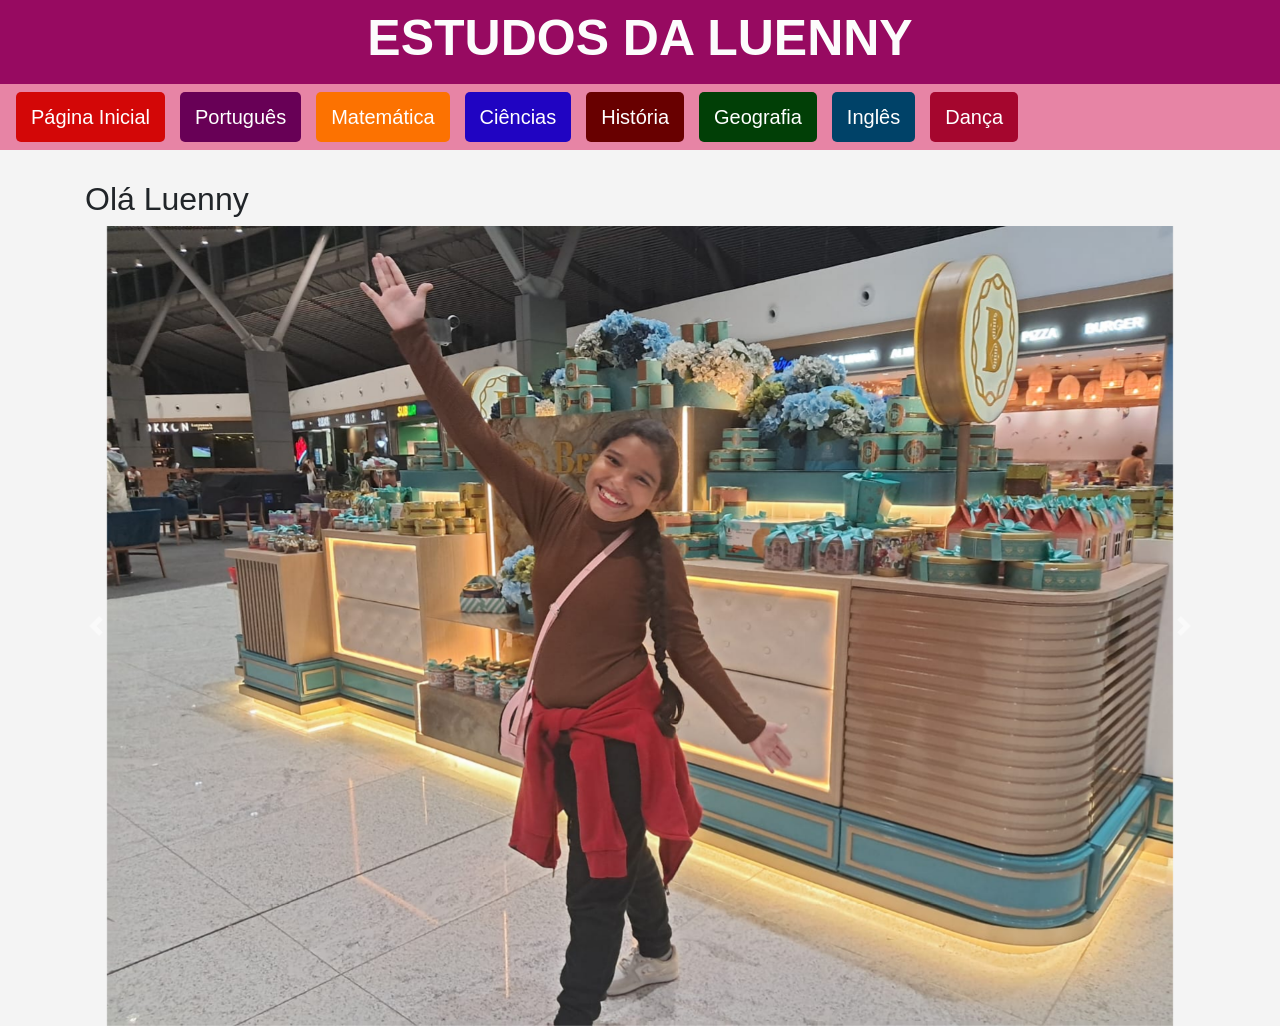
<file: index.html>
<!DOCTYPE html>
<html lang="en">
<head>
    <meta charset="UTF-8">
    <meta name="viewport" content="width=device-width, initial-scale=1.0">
    <link rel="shortcut icon" href="icone/icone1.png" type="image/x-icon">
    <title>Estudos</title>
    <link href="https://stackpath.bootstrapcdn.com/bootstrap/4.5.2/css/bootstrap.min.css" rel="stylesheet">

    <!-- Bootstrap Icons -->
    <link rel="stylesheet" href="https://cdn.jsdelivr.net/npm/bootstrap-icons@1.11.3/font/bootstrap-icons.css">

    <link rel="stylesheet" href="styles.css">
</head>
<body>
    <!-- Cabeçalho -->
    <header class="py-2 header-custom">
        <div class="header-container d-flex align-items-center justify-content-between w-100">
          
          <!-- Título -->
          <h1 class="mx-3 text-center w-100">ESTUDOS DA LUENNY</h1>
      
        </div>
    </header>

    <!-- Barra de navegação -->
    <!-- Barra de navegação -->
    <nav class="navbar navbar-expand-lg navbar-light">
        <a class="navbar-brand menu-item menu-home" href="./index.html">Página Inicial</a>
        <a class="navbar-brand menu-item menu-portugues" href="./portugues.html">Português</a>
        <a class="navbar-brand menu-item menu-matematica" href="./matematica.html">Matemática</a>
        <a class="navbar-brand menu-item menu-ciencias" href="./ciencias.html">Ciências</a>
        <a class="navbar-brand menu-item menu-historia" href="./historia.html">História</a>
        <a class="navbar-brand menu-item menu-geografia" href="./geografia.html">Geografia</a>
        <a class="navbar-brand menu-item menu-ingles" href="./ingles.html">Inglês</a>
        <a class="navbar-brand menu-item menu-danca" href="./danca.html">Dança</a>
    </nav>

    <!-- Conteúdo Dinâmico -->
    <div id="conteudo-principal" class="container">
        <h2>Olá Luenny</h2>
    </div>

    <!-- Carrossel (Slide) - Aparece apenas na página inicial -->
    <div id="carouselExampleControls" class="carousel slide" data-ride="carousel">
        <div class="carousel-inner">
            <div class="carousel-item active">
                <img class="d-block w-100" src="img/imagemL3.jpg" alt="Primeiro Slide">
            </div>
            
        </div>
        <a class="carousel-control-prev" href="#carouselExampleControls" role="button" data-slide="prev">
            <span class="carousel-control-prev-icon" aria-hidden="true"></span>
            <span class="sr-only">Anterior</span>
        </a>
        <a class="carousel-control-next" href="#carouselExampleControls" role="button" data-slide="next">
            <span class="carousel-control-next-icon" aria-hidden="true"></span>
            <span class="sr-only">Próximo</span>
        </a>
    </div>


  
    <!-- Scripts do Bootstrap e JavaScript -->
    <script src="https://code.jquery.com/jquery-3.5.1.min.js"></script>
    <script src="https://cdn.jsdelivr.net/npm/@popperjs/core@2.5.3/dist/umd/popper.min.js"></script>
    <script src="https://stackpath.bootstrapcdn.com/bootstrap/4.5.2/js/bootstrap.min.js"></script>
</body>
</html>
</file>
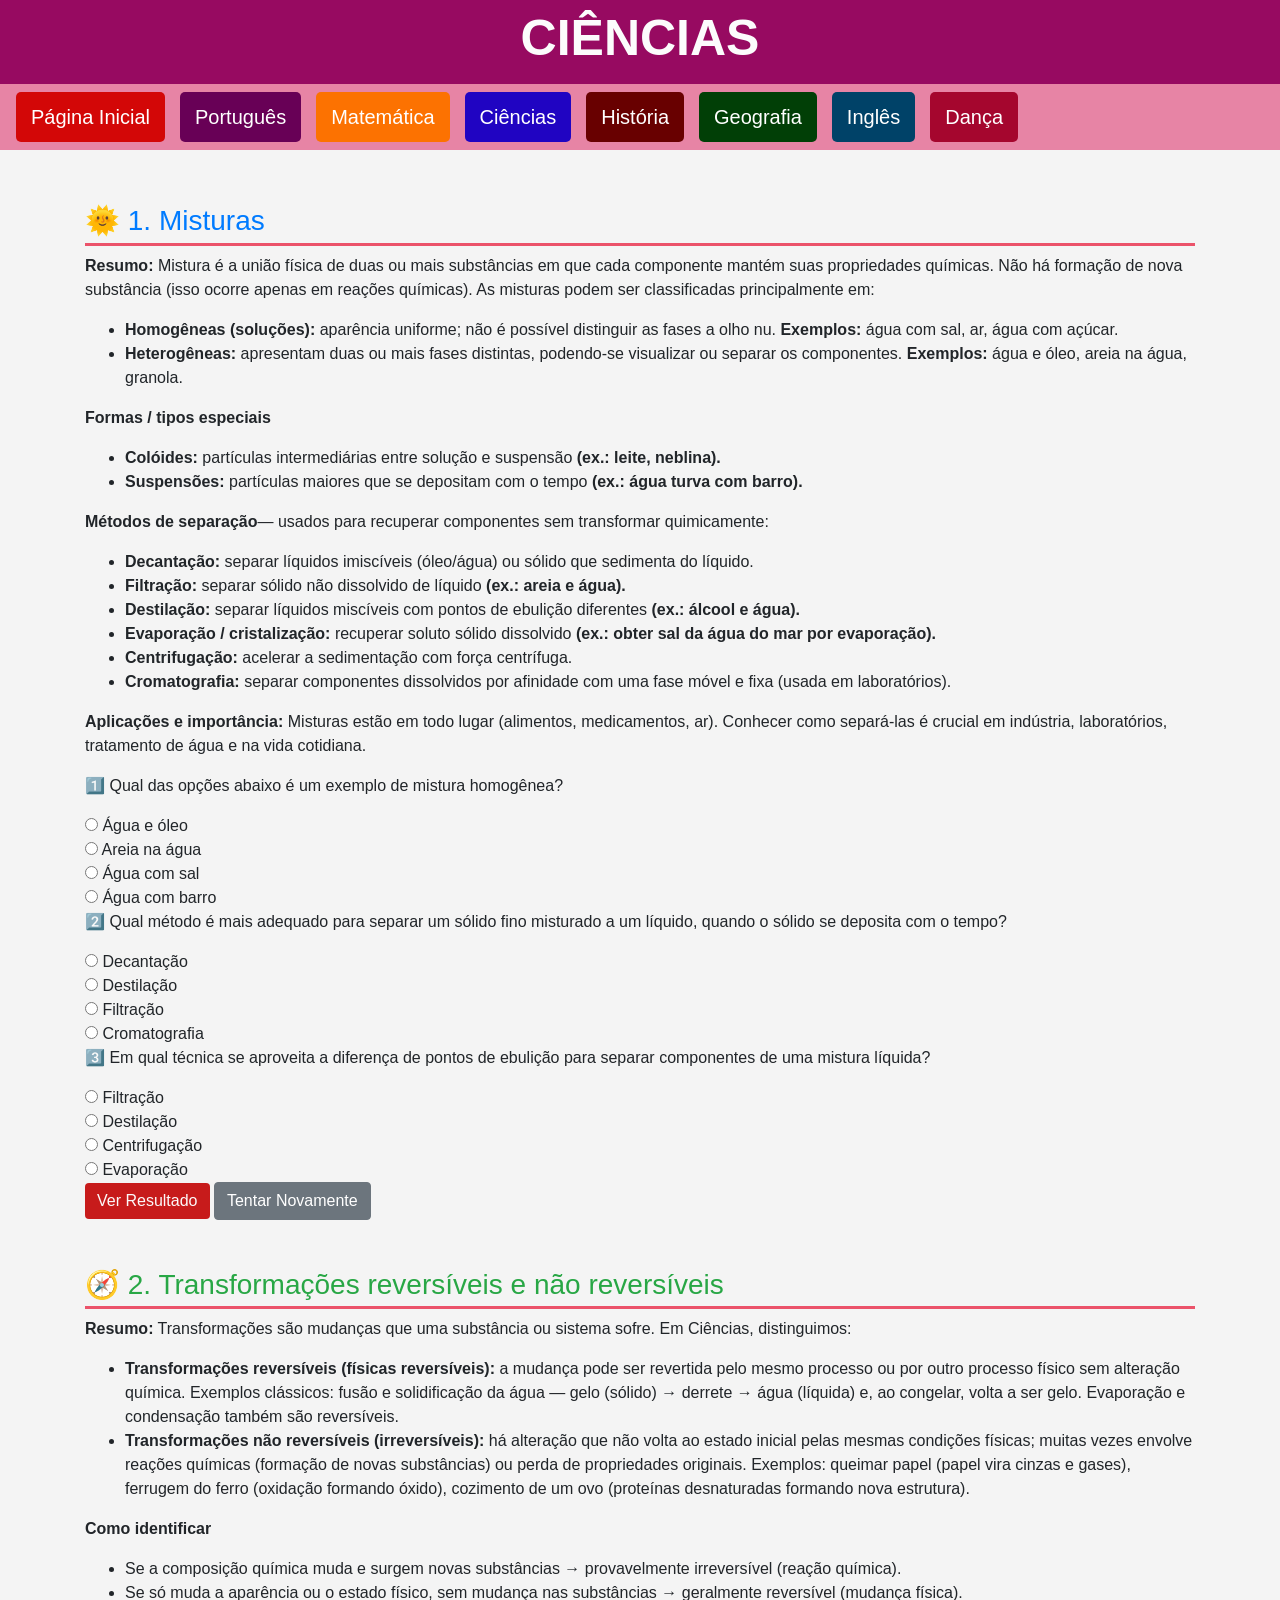
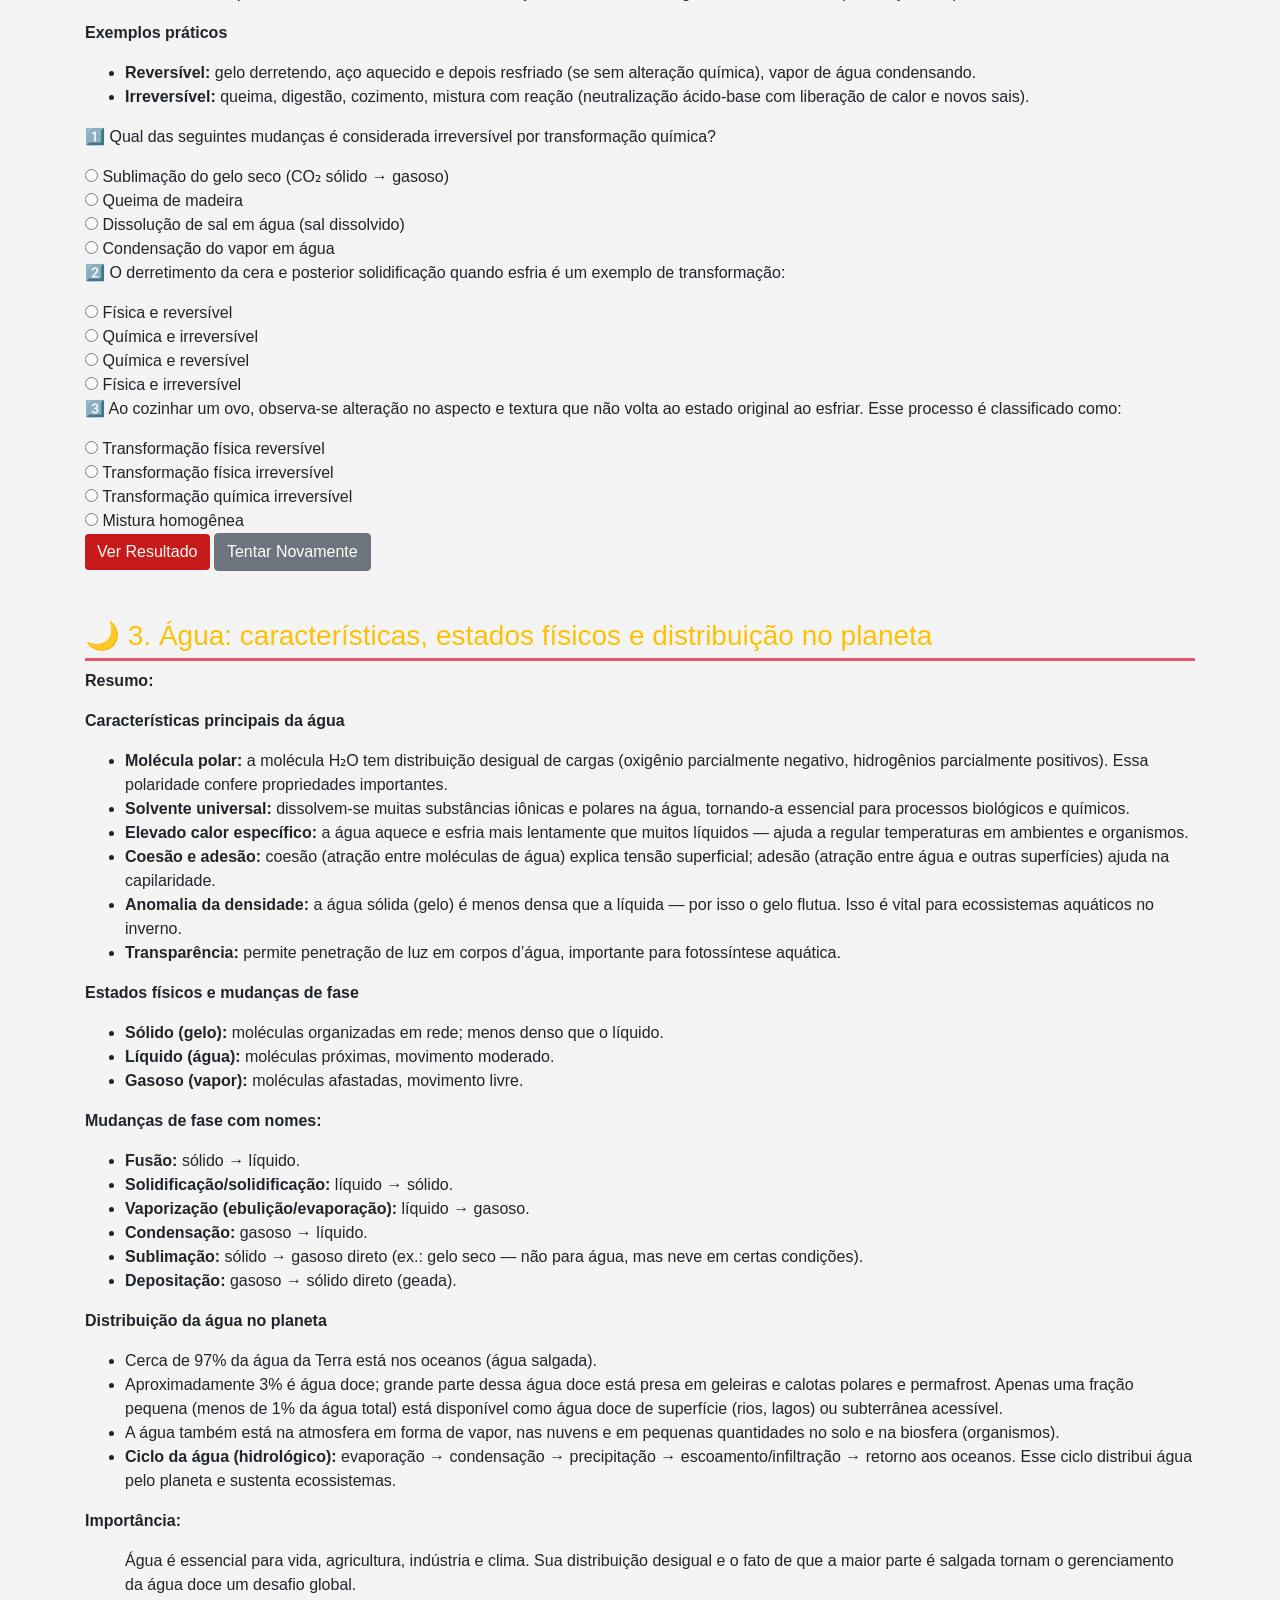
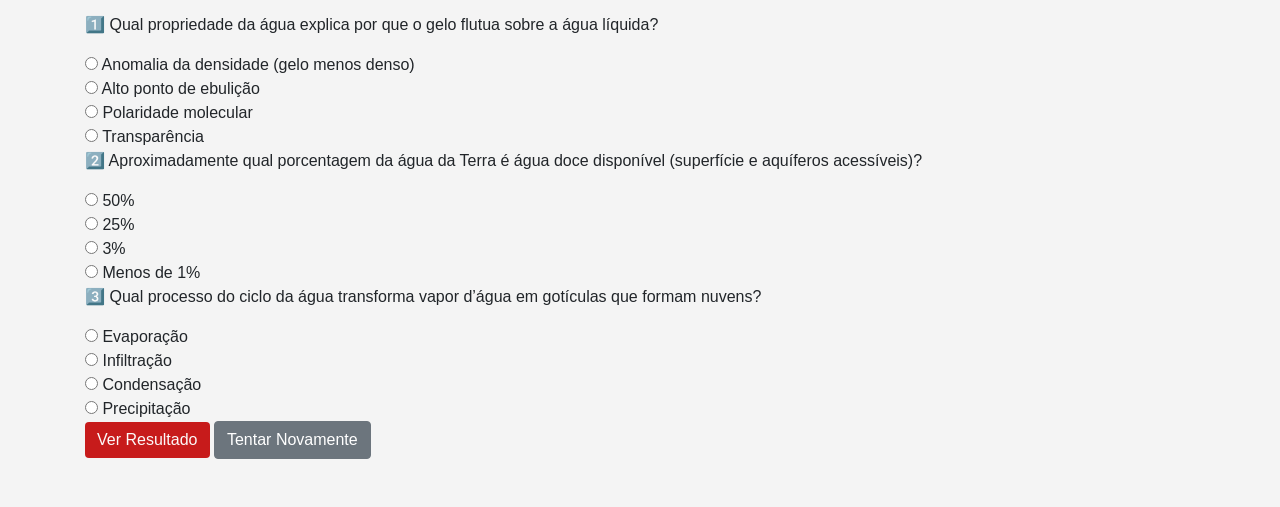
<file: ciencias.html>
<!DOCTYPE html>
<html lang="pt-br">
<head>
  <meta charset="UTF-8">
  <meta name="viewport" content="width=device-width, initial-scale=1.0">
  <link rel="shortcut icon" href="icone/icone1.png" type="image/x-icon">
  <title>Ciências</title>
  <link href="https://stackpath.bootstrapcdn.com/bootstrap/4.5.2/css/bootstrap.min.css" rel="stylesheet">
  <link rel="stylesheet" href="https://cdn.jsdelivr.net/npm/bootstrap-icons@1.11.3/font/bootstrap-icons.css">
  <link rel="stylesheet" href="styles.css">
</head>
<body>
  <!-- Cabeçalho -->
  <header class="py-2 header-custom">
    <div class="header-container d-flex align-items-center justify-content-between w-100">
      
      <h1 class="mx-3 text-center w-100">CIÊNCIAS</h1>
    </div>
  </header>

  <!-- Menu -->
  <nav class="navbar navbar-expand-lg navbar-light">
    <a class="navbar-brand menu-item menu-home" href="./index.html">Página Inicial</a>
    <a class="navbar-brand menu-item menu-portugues" href="./portugues.html">Português</a>
    <a class="navbar-brand menu-item menu-matematica" href="./matematica.html">Matemática</a>
    <a class="navbar-brand menu-item menu-ciencias" href="./ciencias.html">Ciências</a>
    <a class="navbar-brand menu-item menu-historia" href="./historia.html">História</a>
    <a class="navbar-brand menu-item menu-geografia" href="./geografia.html">Geografia</a>
    <a class="navbar-brand menu-item menu-ingles" href="./ingles.html">Inglês</a>
    <a class="navbar-brand menu-item menu-danca" href="./danca.html">Dança</a>
  </nav>

  <div class="container my-4">

    <!-- 1. Misturas -->
    <div id="misturas" class="subject mb-5">
      <h3 class="text-primary">🌞 1. Misturas </h3>
      <p><strong>Resumo:</strong> Mistura é a união física de duas ou mais substâncias em que cada componente mantém suas propriedades químicas. Não há formação de nova substância (isso ocorre apenas em reações químicas). As misturas podem ser classificadas principalmente em:</p>
      <p>
        <ul>
          <li><strong>Homogêneas (soluções):</strong> aparência uniforme; não é possível distinguir as fases a olho nu. <strong>Exemplos:</strong> água com sal, ar, água com açúcar.</li>
          <li><strong>Heterogêneas:</strong> apresentam duas ou mais fases distintas, podendo-se visualizar ou separar os componentes. <strong>Exemplos:</strong> água e óleo, areia na água, granola.</li>
        </ul>
      </p>
      <p>
        <strong>Formas / tipos especiais</strong>
        <ul>
          <li><strong>Colóides:</strong> partículas intermediárias entre solução e suspensão <strong>(ex.: leite, neblina).</strong></li>
          <li><strong>Suspensões:</strong> partículas maiores que se depositam com o tempo <strong>(ex.: água turva com barro).</strong></li>
        </ul>
      </p>
      <p>
        <strong>Métodos de separação</strong>— usados para recuperar componentes sem transformar quimicamente:
        <ul>
          <li><strong>Decantação:</strong> separar líquidos imiscíveis (óleo/água) ou sólido que sedimenta do líquido.</li>
          <li><strong>Filtração:</strong> separar sólido não dissolvido de líquido <strong>(ex.: areia e água).</strong></li>
          <li><strong>Destilação:</strong> separar líquidos miscíveis com pontos de ebulição diferentes <strong>(ex.: álcool e água).</strong></li>
          <li><strong>Evaporação / cristalização:</strong> recuperar soluto sólido dissolvido <strong>(ex.: obter sal da água do mar por evaporação).</strong></li>
          <li><strong>Centrifugação:</strong> acelerar a sedimentação com força centrífuga.</li>
          <li><strong>Cromatografia:</strong> separar componentes dissolvidos por afinidade com uma fase móvel e fixa (usada em laboratórios).</li>
        </ul>
      </p>
      <p>
        <strong>Aplicações e importância:</strong>
        Misturas estão em todo lugar (alimentos, medicamentos, ar). Conhecer como separá-las é crucial em indústria, laboratórios, tratamento de água e na vida cotidiana. 
      </p>

      <form id="quiz-misturas">
        <div class="question">
          <p>1️⃣ Qual das opções abaixo é um exemplo de mistura homogênea?</p>
          <input type="radio" name="q1" value="a"> Água e óleo <br>
          <input type="radio" name="q1" value="b"> Areia na água <br>
          <input type="radio" name="q1" value="c"> Água com sal <br>
          <input type="radio" name="q1" value="d"> Água com barro
        </div>

        <div class="question">
          <p>2️⃣ Qual método é mais adequado para separar um sólido fino misturado a um líquido, quando o sólido se deposita com o tempo?</p>
          <input type="radio" name="q2" value="a"> Decantação <br>
          <input type="radio" name="q2" value="b"> Destilação <br>
          <input type="radio" name="q2" value="c"> Filtração <br>
          <input type="radio" name="q2" value="d"> Cromatografia
        </div>
        <div class="question">
          <p>3️⃣ Em qual técnica se aproveita a diferença de pontos de ebulição para separar componentes de uma mistura líquida? </p>
          <input type="radio" name="q3" value="a"> Filtração <br>
          <input type="radio" name="q3" value="b"> Destilação <br>
          <input type="radio" name="q3" value="c"> Centrifugação<br>
          <input type="radio" name="q3" value="d"> Evaporação
        </div>

        <button type="button" class="btn btn-custom" onclick="checkAnswers('misturas')">Ver Resultado</button>
        <button type="button" class="btn btn-secondary" onclick="resetQuiz('misturas')">Tentar Novamente</button>
        <p id="result-misturas"></p>
      </form>
    </div>

    <!-- 2. Transformações reversíveis e não reversíveis -->
    <div id="transformacoes" class="subject mb-5">
      <h3 class="text-success">🧭 2. Transformações reversíveis e não reversíveis</h3>
      <p><strong>Resumo:</strong> Transformações são mudanças que uma substância ou sistema sofre. Em Ciências, distinguimos: 
      <ul>
        <li><strong>Transformações reversíveis (físicas reversíveis):</strong> a mudança pode ser revertida pelo mesmo processo ou por outro processo físico sem alteração química. Exemplos clássicos: fusão e solidificação da água — gelo (sólido) → derrete → água (líquida) e, ao congelar, volta a ser gelo. Evaporação e condensação também são reversíveis.</li>
        <li><strong>Transformações não reversíveis (irreversíveis):</strong> há alteração que não volta ao estado inicial pelas mesmas condições físicas; muitas vezes envolve reações químicas (formação de novas substâncias) ou perda de propriedades originais. Exemplos: queimar papel (papel vira cinzas e gases), ferrugem do ferro (oxidação formando óxido), cozimento de um ovo (proteínas desnaturadas formando nova estrutura).</li>
      </ul>
      </p>
      <p>
        <strong>Como identificar</strong>
        <ul>
          <li>Se a composição química muda e surgem novas substâncias → provavelmente irreversível (reação química).</li>
          <li>Se só muda a aparência ou o estado físico, sem mudança nas substâncias → geralmente reversível (mudança física).</li>
        </ul>
      </p>
      <p>
        <strong>Exemplos práticos</strong>
        <ul>
          <li><strong>Reversível:</strong> gelo derretendo, aço aquecido e depois resfriado (se sem alteração química), vapor de água condensando.</li>
          <li><strong>Irreversível:</strong> queima, digestão, cozimento, mistura com reação (neutralização ácido-base com liberação de calor e novos sais).</li>
        </ul>
      </p>


      <form id="quiz-transformacoes">
        <div class="question">
          <p>1️⃣ Qual das seguintes mudanças é considerada irreversível por transformação química? </p>
          <input type="radio" name="q1" value="a"> Sublimação do gelo seco (CO₂ sólido → gasoso)<br>
          <input type="radio" name="q1" value="b"> Queima de madeira <br>
          <input type="radio" name="q1" value="c"> Dissolução de sal em água (sal dissolvido) <br>
          <input type="radio" name="q1" value="d"> Condensação do vapor em água
        </div>

        <div class="question">
          <p>2️⃣ O derretimento da cera e posterior solidificação quando esfria é um exemplo de transformação: </p>
          <input type="radio" name="q2" value="a"> Física e reversível <br>
          <input type="radio" name="q2" value="b"> Química e irreversível <br>
          <input type="radio" name="q2" value="c"> Química e reversível <br>
          <input type="radio" name="q2" value="d"> Física e irreversível
        </div>

        <div class="question">
          <p>3️⃣ Ao cozinhar um ovo, observa-se alteração no aspecto e textura que não volta ao estado original ao esfriar. Esse processo é classificado como: </p>
          <input type="radio" name="q3" value="a"> Transformação física reversível <br>
          <input type="radio" name="q3" value="b"> Transformação física irreversível <br>
          <input type="radio" name="q3" value="c"> Transformação química irreversível <br>
          <input type="radio" name="q3" value="d"> Mistura homogênea
        </div>

        <button type="button" class="btn btn-custom" onclick="checkAnswers('transformacoes')">Ver Resultado</button>
        <button type="button" class="btn btn-secondary" onclick="resetQuiz('transformacoes')">Tentar Novamente</button>
        <p id="result-transformacoes"></p>
      </form>
    </div>

    <!-- 3. Água: características, estados físicos e distribuição no planeta -->
    <div id="agua" class="subject mb-5">
      <h3 class="text-warning">🌙 3. Água: características, estados físicos e distribuição no planeta</h3>
      <p><strong>Resumo:</strong></p>
      <p>
        <strong>Características principais da água</strong>
        <ul>
          <li><strong>Molécula polar:</strong> a molécula H₂O tem distribuição desigual de cargas (oxigênio parcialmente negativo, hidrogênios parcialmente positivos). Essa polaridade confere propriedades importantes.</li>
          <li><strong>Solvente universal:</strong> dissolvem-se muitas substâncias iônicas e polares na água, tornando-a essencial para processos biológicos e químicos.</li>
          <li><strong>Elevado calor específico:</strong> a água aquece e esfria mais lentamente que muitos líquidos — ajuda a regular temperaturas em ambientes e organismos.</li>
          <li><strong>Coesão e adesão:</strong> coesão (atração entre moléculas de água) explica tensão superficial; adesão (atração entre água e outras superfícies) ajuda na capilaridade.</li>
          <li><strong>Anomalia da densidade:</strong> a água sólida (gelo) é menos densa que a líquida — por isso o gelo flutua. Isso é vital para ecossistemas aquáticos no inverno.</li>
          <li><strong>Transparência:</strong> permite penetração de luz em corpos d’água, importante para fotossíntese aquática.</li>
        </ul>
      </p>
      <p>
        <strong>Estados físicos e mudanças de fase</strong>
        <ul>
          <li><strong>Sólido (gelo):</strong> moléculas organizadas em rede; menos denso que o líquido. </li>
          <li><strong>Líquido (água):</strong> moléculas próximas, movimento moderado. </li>
          <li><strong>Gasoso (vapor):</strong> moléculas afastadas, movimento livre. </li>
        </ul>
      </p>
      <p>
        <strong>Mudanças de fase com nomes:</strong>
        <ul>
          <li><strong>Fusão:</strong> sólido → líquido. </li>
          <li><strong>Solidificação/solidificação:</strong> líquido → sólido. </li>
          <li><strong>Vaporização (ebulição/evaporação):</strong> líquido → gasoso. </li>
          <li><strong>Condensação:</strong> gasoso → líquido. </li>
          <li><strong>Sublimação:</strong> sólido → gasoso direto (ex.: gelo seco — não para água, mas neve em certas condições). </li>
          <li><strong>Depositação:</strong> gasoso → sólido direto (geada). </li>
        </ul>
      </p>
      <p>
      <p>
        <strong>Distribuição da água no planeta</strong>
        <ul>
          <li> Cerca de 97% da água da Terra está nos oceanos (água salgada). </li>
          <li> Aproximadamente 3% é água doce; grande parte dessa água doce está presa em geleiras e calotas polares e permafrost. Apenas uma fração pequena (menos de 1% da água total) está disponível como água doce de superfície (rios, lagos) ou subterrânea acessível. </li>
          <li> A água também está na atmosfera em forma de vapor, nas nuvens e em pequenas quantidades no solo e na biosfera (organismos). </li>
          <li><strong>Ciclo da água (hidrológico):</strong> evaporação → condensação → precipitação → escoamento/infiltração → retorno aos oceanos. Esse ciclo distribui água pelo planeta e sustenta ecossistemas. </li>
        </ul>
      </p>
      <p>
      <p>
        <strong>Importância:</strong>
        <ul>
          Água é essencial para vida, agricultura, indústria e clima. Sua distribuição desigual e o fato de que a maior parte é salgada tornam o gerenciamento da água doce um desafio global.
        </ul>
      </p>


      <form id="quiz-agua">
        <div class="question">
          <p>1️⃣ Qual propriedade da água explica por que o gelo flutua sobre a água líquida? </p>
          <input type="radio" name="q1" value="a"> Anomalia da densidade (gelo menos denso) <br>
          <input type="radio" name="q1" value="b"> Alto ponto de ebulição <br>
          <input type="radio" name="q1" value="c"> Polaridade molecular <br>
          <input type="radio" name="q1" value="d"> Transparência
        </div>

        <div class="question">
          <p>2️⃣ Aproximadamente qual porcentagem da água da Terra é água doce disponível (superfície e aquíferos acessíveis)? </p>
          <input type="radio" name="q2" value="a"> 50% <br>
          <input type="radio" name="q2" value="b"> 25% <br>
          <input type="radio" name="q2" value="c"> 3% <br>
          <input type="radio" name="q2" value="d"> Menos de 1%
        </div>

        <div class="question">
          <p>3️⃣ Qual processo do ciclo da água transforma vapor d’água em gotículas que formam nuvens? </p>
          <input type="radio" name="q3" value="a"> Evaporação <br>
          <input type="radio" name="q3" value="b"> Infiltração <br>
          <input type="radio" name="q3" value="c"> Condensação <br>
          <input type="radio" name="q3" value="d"> Precipitação
        </div>

        <button type="button" class="btn btn-custom" onclick="checkAnswers('agua')">Ver Resultado</button>
        <button type="button" class="btn btn-secondary" onclick="resetQuiz('agua')">Tentar Novamente</button>
        <p id="result-agua"></p>
      </form>
    </div>
  </div>

  <script>
    function checkAnswers(subject) {
      const quiz = document.getElementById(`quiz-${subject}`);
      const result = document.getElementById(`result-${subject}`);
      const answers = {
        'misturas': ['c', 'a', 'b'],
        'transformacoes': ['b', 'a', 'c'],
        'agua': ['a', 'd', 'c'],
      };

      const selected = [...quiz.querySelectorAll('input[type=radio]:checked')].map(r => r.value);
      let score = 0;
      selected.forEach((v, i) => { if (v === answers[subject][i]) score++; });

      if (selected.length === 0) {
        result.innerHTML = "<span class='text-danger'>Responda as perguntas primeiro!</span>";
        return;
      }

      const total = answers[subject].length;
      if (score === total) {
        result.innerHTML = `<span class='text-success'>🎉 Parabéns! Você acertou ${score} de ${total}!</span>`;
      } else {
        result.innerHTML = `<span class='text-warning'>Você acertou ${score} de ${total}. Continue estudando! 💪</span>`;
      }
    }

    function resetQuiz(subject) {
      const quiz = document.getElementById(`quiz-${subject}`);
      quiz.querySelectorAll('input[type=radio]').forEach(r => r.checked = false);
      document.getElementById(`result-${subject}`).innerHTML = "";
    }
  </script>
</body>
</html>
</file>
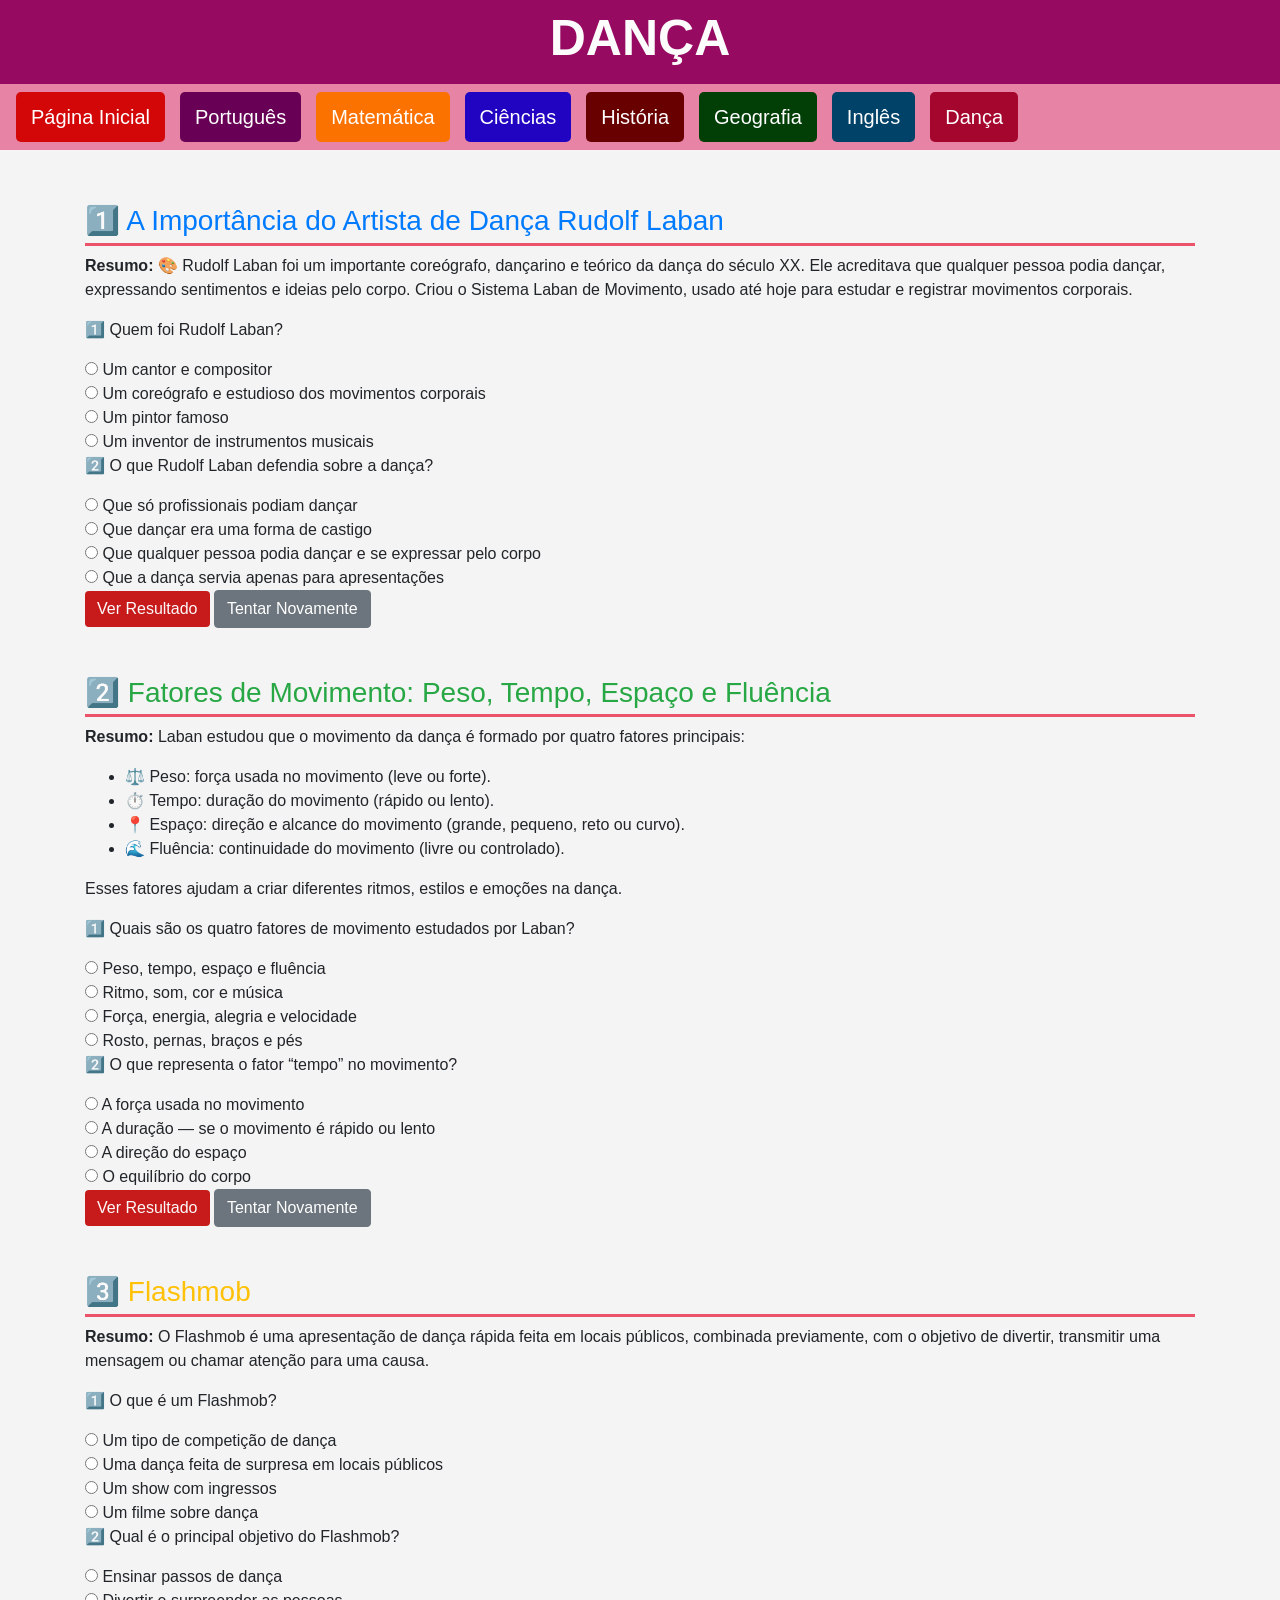
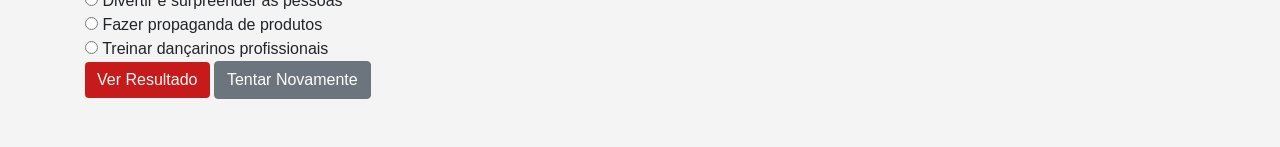
<file: danca.html>
<!DOCTYPE html>
<html lang="pt-br">
<head>
  <meta charset="UTF-8">
  <meta name="viewport" content="width=device-width, initial-scale=1.0">
  <link rel="shortcut icon" href="icone/icone1.png" type="image/x-icon">
  <title>Dança</title>
  <link href="https://stackpath.bootstrapcdn.com/bootstrap/4.5.2/css/bootstrap.min.css" rel="stylesheet">
  <link rel="stylesheet" href="https://cdn.jsdelivr.net/npm/bootstrap-icons@1.11.3/font/bootstrap-icons.css">
  <link rel="stylesheet" href="styles.css">
</head>
<body>
  <!-- Cabeçalho -->
  <header class="py-2 header-custom">
    <div class="header-container d-flex align-items-center justify-content-between w-100">
      
      <h1 class="mx-3 text-center w-100">DANÇA</h1>
    </div>
  </header>

  <!-- Menu -->
  <nav class="navbar navbar-expand-lg navbar-light">
    <a class="navbar-brand menu-item menu-home" href="./index.html">Página Inicial</a>
    <a class="navbar-brand menu-item menu-portugues" href="./portugues.html">Português</a>
    <a class="navbar-brand menu-item menu-matematica" href="./matematica.html">Matemática</a>
    <a class="navbar-brand menu-item menu-ciencias" href="./ciencias.html">Ciências</a>
    <a class="navbar-brand menu-item menu-historia" href="./historia.html">História</a>
    <a class="navbar-brand menu-item menu-geografia" href="./geografia.html">Geografia</a>
    <a class="navbar-brand menu-item menu-ingles" href="./ingles.html">Inglês</a>
    <a class="navbar-brand menu-item menu-danca" href="./danca.html">Dança</a>
  </nav>

  <div class="container my-4">

    <!-- 1. Rudolf Laban -->
    <div id="laban" class="subject mb-5">
      <h3 class="text-primary">1️⃣ A Importância do Artista de Dança Rudolf Laban</h3>
      <p><strong>Resumo:</strong> 🎨 Rudolf Laban foi um importante coreógrafo, dançarino e teórico da dança do século XX. Ele acreditava que qualquer pessoa podia dançar, expressando sentimentos e ideias pelo corpo. Criou o Sistema Laban de Movimento, usado até hoje para estudar e registrar movimentos corporais.</p>

      <form id="quiz-laban">
        <div class="question">
          <p>1️⃣ Quem foi Rudolf Laban?</p>
          <input type="radio" name="q1" value="a"> Um cantor e compositor<br>
          <input type="radio" name="q1" value="b"> Um coreógrafo e estudioso dos movimentos corporais <br>
          <input type="radio" name="q1" value="c"> Um pintor famoso<br>
          <input type="radio" name="q1" value="d"> Um inventor de instrumentos musicais
        </div>

        <div class="question">
          <p>2️⃣ O que Rudolf Laban defendia sobre a dança?</p>
          <input type="radio" name="q2" value="a"> Que só profissionais podiam dançar<br>
          <input type="radio" name="q2" value="b"> Que dançar era uma forma de castigo<br>
          <input type="radio" name="q2" value="c"> Que qualquer pessoa podia dançar e se expressar pelo corpo <br>
          <input type="radio" name="q2" value="d"> Que a dança servia apenas para apresentações
        </div>

        <button type="button" class="btn btn-custom" onclick="checkAnswers('laban')">Ver Resultado</button>
        <button type="button" class="btn btn-secondary" onclick="resetQuiz('laban')">Tentar Novamente</button>
        <p id="result-laban"></p>
      </form>
    </div>

    <!-- 2. Fatores de Movimento -->
    <div id="fatores" class="subject mb-5">
      <h3 class="text-success">2️⃣ Fatores de Movimento: Peso, Tempo, Espaço e Fluência</h3>
      <p><strong>Resumo:</strong> Laban estudou que o movimento da dança é formado por quatro fatores principais:
      <ul>
        <li>⚖️ Peso: força usada no movimento (leve ou forte).</li>
        <li>⏱️ Tempo: duração do movimento (rápido ou lento).</li>
        <li>📍 Espaço: direção e alcance do movimento (grande, pequeno, reto ou curvo).</li>
        <li>🌊 Fluência: continuidade do movimento (livre ou controlado).</li>
      </ul>
      Esses fatores ajudam a criar diferentes ritmos, estilos e emoções na dança.</p>

      <form id="quiz-fatores">
        <div class="question">
          <p>1️⃣ Quais são os quatro fatores de movimento estudados por Laban?</p>
          <input type="radio" name="q1" value="a"> Peso, tempo, espaço e fluência <br>
          <input type="radio" name="q1" value="b"> Ritmo, som, cor e música<br>
          <input type="radio" name="q1" value="c"> Força, energia, alegria e velocidade<br>
          <input type="radio" name="q1" value="d"> Rosto, pernas, braços e pés
        </div>

        <div class="question">
          <p>2️⃣ O que representa o fator “tempo” no movimento?</p>
          <input type="radio" name="q2" value="a"> A força usada no movimento<br>
          <input type="radio" name="q2" value="b"> A duração — se o movimento é rápido ou lento <br>
          <input type="radio" name="q2" value="c"> A direção do espaço<br>
          <input type="radio" name="q2" value="d"> O equilíbrio do corpo
        </div>

        <button type="button" class="btn btn-custom" onclick="checkAnswers('fatores')">Ver Resultado</button>
        <button type="button" class="btn btn-secondary" onclick="resetQuiz('fatores')">Tentar Novamente</button>
        <p id="result-fatores"></p>
      </form>
    </div>

    <!-- 3. Flashmob -->
    <div id="flashmob" class="subject mb-5">
      <h3 class="text-warning">3️⃣ Flashmob</h3>
      <p><strong>Resumo:</strong> O Flashmob é uma apresentação de dança rápida feita em locais públicos, combinada previamente, com o objetivo de divertir, transmitir uma mensagem ou chamar atenção para uma causa.</p>

      <form id="quiz-flashmob">
        <div class="question">
          <p>1️⃣ O que é um Flashmob?</p>
          <input type="radio" name="q1" value="a"> Um tipo de competição de dança<br>
          <input type="radio" name="q1" value="b"> Uma dança feita de surpresa em locais públicos <br>
          <input type="radio" name="q1" value="c"> Um show com ingressos<br>
          <input type="radio" name="q1" value="d"> Um filme sobre dança
        </div>

        <div class="question">
          <p>2️⃣ Qual é o principal objetivo do Flashmob?</p>
          <input type="radio" name="q2" value="a"> Ensinar passos de dança<br>
          <input type="radio" name="q2" value="b"> Divertir e surpreender as pessoas <br>
          <input type="radio" name="q2" value="c"> Fazer propaganda de produtos<br>
          <input type="radio" name="q2" value="d"> Treinar dançarinos profissionais
        </div>

        <button type="button" class="btn btn-custom" onclick="checkAnswers('flashmob')">Ver Resultado</button>
        <button type="button" class="btn btn-secondary" onclick="resetQuiz('flashmob')">Tentar Novamente</button>
        <p id="result-flashmob"></p>
      </form>
    </div>

  </div>

  <script>
    function checkAnswers(subject) {
      const quiz = document.getElementById(`quiz-${subject}`);
      const result = document.getElementById(`result-${subject}`);
      const answers = {
        'laban': ['b','c'],
        'fatores': ['a','b'],
        'flashmob': ['b','b']
      };

      const selected = [...quiz.querySelectorAll('input[type=radio]:checked')].map(r => r.value);
      let score = 0;
      selected.forEach((v,i) => { if(v === answers[subject][i]) score++; });

      if(selected.length === 0){
        result.innerHTML = "<span class='text-danger'>Responda as perguntas primeiro!</span>";
        return;
      }

      const total = answers[subject].length;
      if(score === total){
        result.innerHTML = `<span class='text-success'>🎉 Parabéns! Você acertou ${score} de ${total}!</span>`;
      }else{
        result.innerHTML = `<span class='text-warning'>Você acertou ${score} de ${total}. Continue estudando! 💪</span>`;
      }
    }

    function resetQuiz(subject){
      const quiz = document.getElementById(`quiz-${subject}`);
      quiz.querySelectorAll('input[type=radio]').forEach(r => r.checked = false);
      document.getElementById(`result-${subject}`).innerHTML = "";
    }
  </script>
</body>
</html>
</file>
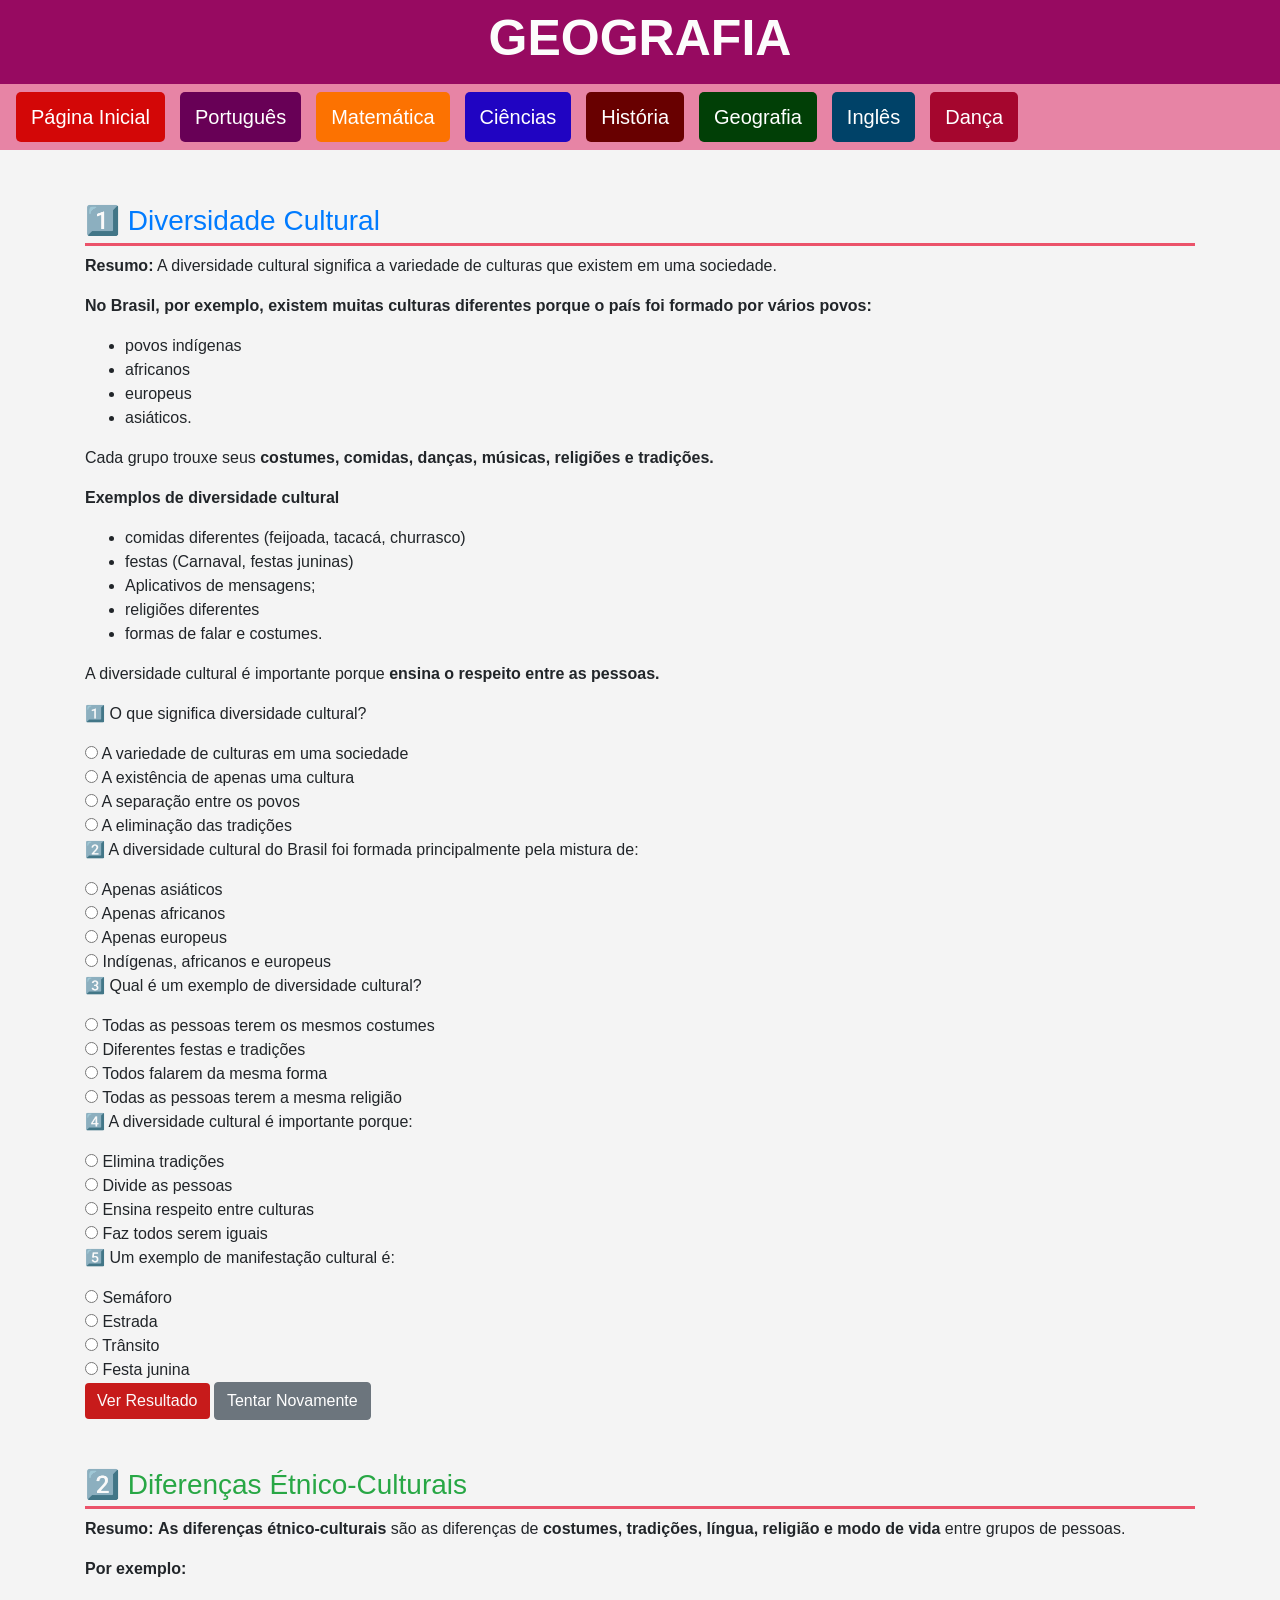
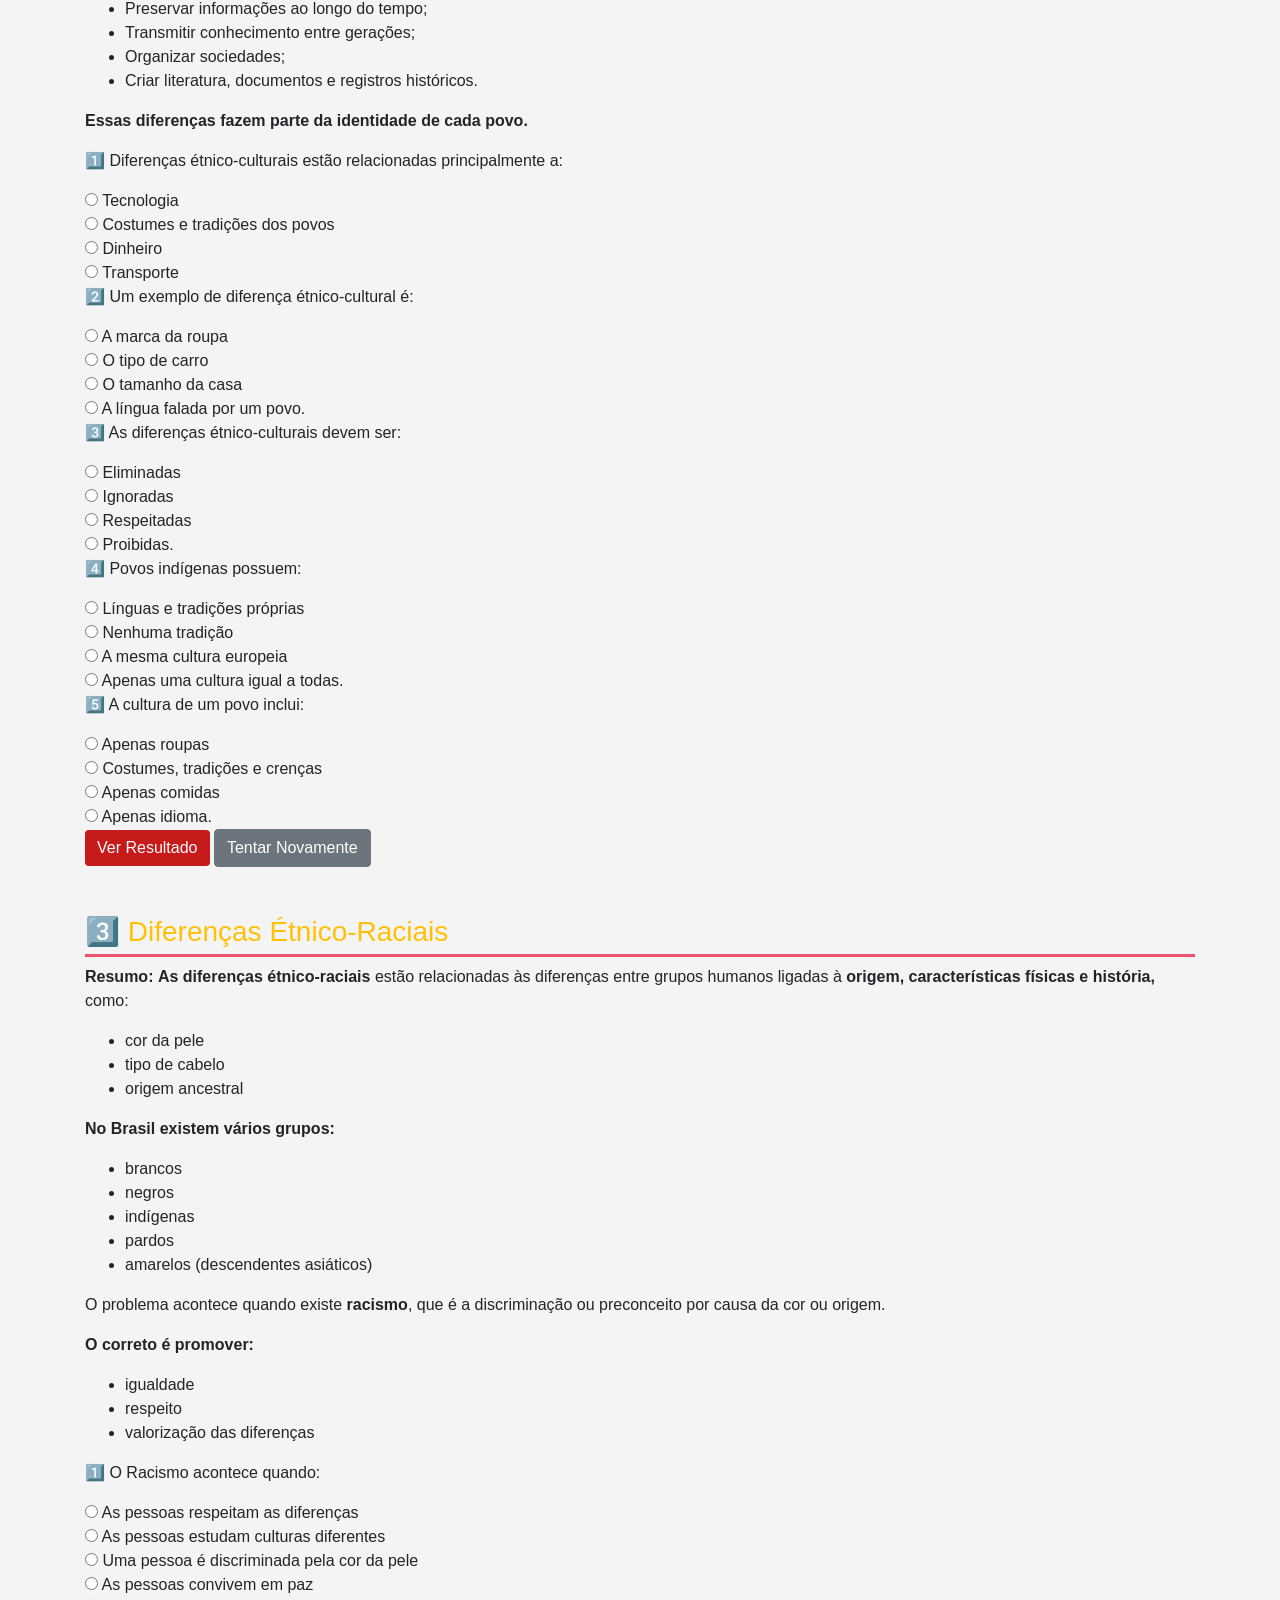
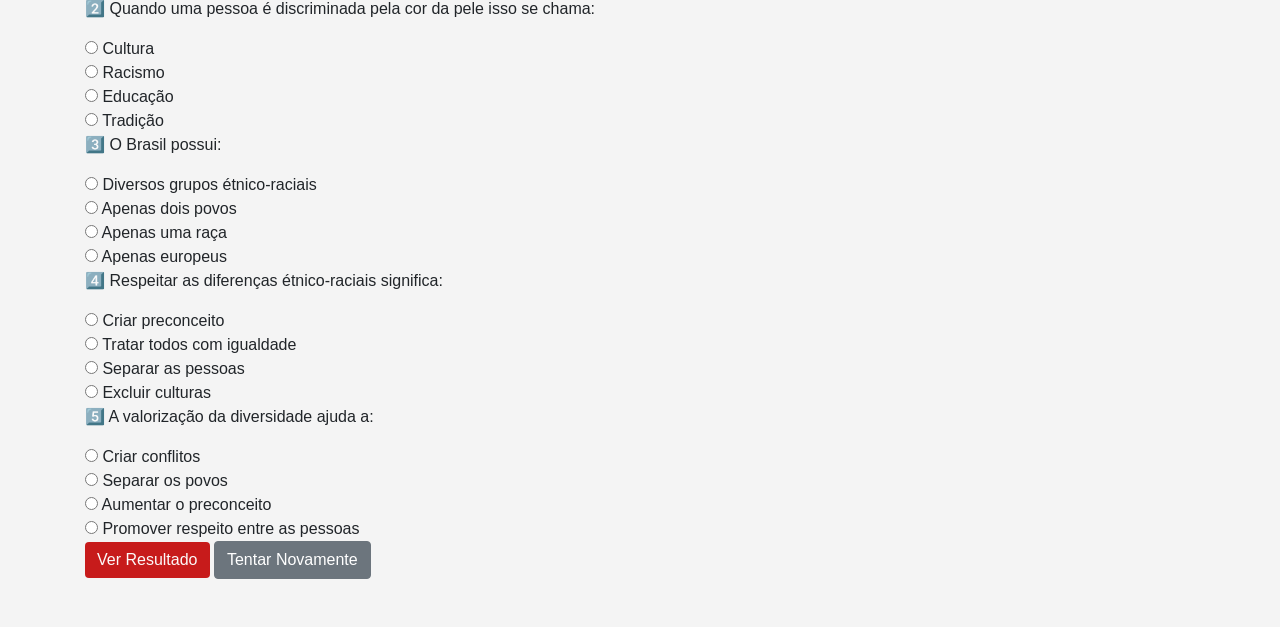
<file: geografia.html>
<!DOCTYPE html>
<html lang="pt-br">
<head>
  <meta charset="UTF-8">
  <meta name="viewport" content="width=device-width, initial-scale=1.0">
  <link rel="shortcut icon" href="icone/icone1.png" type="image/x-icon">
  <title>Geografia</title>
  <link href="https://stackpath.bootstrapcdn.com/bootstrap/4.5.2/css/bootstrap.min.css" rel="stylesheet">
  <link rel="stylesheet" href="https://cdn.jsdelivr.net/npm/bootstrap-icons@1.11.3/font/bootstrap-icons.css">
  <link rel="stylesheet" href="styles.css">
</head>
<body>
  <!-- Cabeçalho -->
  <header class="py-2 header-custom">
    <div class="header-container d-flex align-items-center justify-content-between w-100">
      
      <h1 class="mx-3 text-center w-100">GEOGRAFIA</h1>
    </div>
  </header>

  <!-- Menu -->
  <nav class="navbar navbar-expand-lg navbar-light">
    <a class="navbar-brand menu-item menu-home" href="./index.html">Página Inicial</a>
    <a class="navbar-brand menu-item menu-portugues" href="./portugues.html">Português</a>
    <a class="navbar-brand menu-item menu-matematica" href="./matematica.html">Matemática</a>
    <a class="navbar-brand menu-item menu-ciencias" href="./ciencias.html">Ciências</a>
    <a class="navbar-brand menu-item menu-historia" href="./historia.html">História</a>
    <a class="navbar-brand menu-item menu-geografia" href="./geografia.html">Geografia</a>
    <a class="navbar-brand menu-item menu-ingles" href="./ingles.html">Inglês</a>
    <a class="navbar-brand menu-item menu-danca" href="./danca.html">Dança</a>
  </nav>

  <div class="container my-4">

    <!-- 1. Diversidade Cultural -->
    <div id="diversidade" class="subject mb-5">
      <h3 class="text-primary">1️⃣ Diversidade Cultural </h3>
      <p><strong>Resumo:</strong> A diversidade cultural significa a variedade de culturas que existem em uma sociedade. </p>
      <p>
        <strong>No Brasil, por exemplo, existem muitas culturas diferentes porque o país foi formado por vários povos:</strong>
        <ul>
          <li>povos indígenas</li>
          <li>africanos</li>
          <li>europeus</li>
          <li>asiáticos.</li>
        </ul>
      </p>
      <p>
       <p>
        Cada grupo trouxe seus <strong>costumes, comidas, danças, músicas, religiões e tradições.</strong>
      </p>
      <p>
        <strong>Exemplos de diversidade cultural</strong>
        <ul>
          <li>comidas diferentes (feijoada, tacacá, churrasco)</li>
          <li>festas (Carnaval, festas juninas)</li>
          <li>Aplicativos de mensagens;</li>
          <li>religiões diferentes</li>
          <li>formas de falar e costumes.</li>
        </ul>
      </p>
      <p>
        A diversidade cultural é importante porque <strong>ensina o respeito entre as pessoas.</strong>
      </p>
     
      <form id="quiz-diversidade">
        <div class="question">
          <p>1️⃣ O que significa diversidade cultural? </p>
          <input type="radio" name="q1" value="a"> A variedade de culturas em uma sociedade <br>
          <input type="radio" name="q1" value="b"> A existência de apenas uma cultura <br>
          <input type="radio" name="q1" value="c"> A separação entre os povos <br>
          <input type="radio" name="q1" value="d"> A eliminação das tradições
        </div>

        <div class="question">
          <p>2️⃣ A diversidade cultural do Brasil foi formada principalmente pela mistura de: </p>
          <input type="radio" name="q2" value="a"> Apenas asiáticos <br>
          <input type="radio" name="q2" value="b"> Apenas africanos <br>
          <input type="radio" name="q2" value="c"> Apenas europeus <br>
          <input type="radio" name="q2" value="d"> Indígenas, africanos e europeus
        </div>

        <div class="question">
          <p>3️⃣ Qual é um exemplo de diversidade cultural? </p>
          <input type="radio" name="q3" value="a"> Todas as pessoas terem os mesmos costumes <br>
          <input type="radio" name="q3" value="b"> Diferentes festas e tradições <br>
          <input type="radio" name="q3" value="c"> Todos falarem da mesma forma <br>
          <input type="radio" name="q3" value="d"> Todas as pessoas terem a mesma religião
        </div>
        
        <div class="question">
          <p>4️⃣ A diversidade cultural é importante porque: </p>
          <input type="radio" name="q4" value="a"> Elimina tradições <br>
          <input type="radio" name="q4" value="b"> Divide as pessoas <br>
          <input type="radio" name="q4" value="c"> Ensina respeito entre culturas <br>
          <input type="radio" name="q4" value="d"> Faz todos serem iguais
        </div>

        <div class="question">
          <p>5️⃣ Um exemplo de manifestação cultural é: </p>
          <input type="radio" name="q5" value="a"> Semáforo <br>
          <input type="radio" name="q5" value="b"> Estrada <br>
          <input type="radio" name="q5" value="c"> Trânsito <br>
          <input type="radio" name="q5" value="d"> Festa junina
        </div>

        <button type="button" class="btn btn-custom" onclick="checkAnswers('diversidade')">Ver Resultado</button>
        <button type="button" class="btn btn-secondary" onclick="resetQuiz('diversidade')">Tentar Novamente</button>
        <p id="result-diversidade"></p>
      </form>
    </div>

    <!-- 2. Diferenças Étnico-Culturais -->
    <div id="culturais" class="subject mb-5">
      <h3 class="text-success"> 2️⃣ Diferenças Étnico-Culturais</h3>
      <p><strong>Resumo:</strong> <strong>As diferenças étnico-culturais</strong> são as diferenças de <strong>costumes, tradições, língua, religião e modo de vida</strong> entre grupos de pessoas.
      </p>
      <p>
        <strong>Por exemplo:</strong>
        <ul>
            <li>Preservar informações ao longo do tempo;</li>
            <li>Transmitir conhecimento entre gerações;</li>
            <li>Organizar sociedades;</li>
            <li>Criar literatura, documentos e registros históricos.</li>
        </ul>
        <strong>Essas diferenças fazem parte da identidade de cada povo.</strong>
      </p>

      <form id="quiz-culturais">
        <div class="question">
          <p>1️⃣ Diferenças étnico-culturais estão relacionadas principalmente a: </p>
          <input type="radio" name="q1" value="a"> Tecnologia <br>
          <input type="radio" name="q1" value="b"> Costumes e tradições dos povos <br>
          <input type="radio" name="q1" value="c"> Dinheiro <br>
          <input type="radio" name="q1" value="d"> Transporte
        </div>

        <div class="question">
          <p>2️⃣ Um exemplo de diferença étnico-cultural é: </p>
          <input type="radio" name="q2" value="a"> A marca da roupa <br>
          <input type="radio" name="q2" value="b"> O tipo de carro <br>
          <input type="radio" name="q2" value="c"> O tamanho da casa <br>
          <input type="radio" name="q2" value="d"> A língua falada por um povo.
        </div>

         <div class="question">
          <p>3️⃣ As diferenças étnico-culturais devem ser: </p>
          <input type="radio" name="q3" value="a"> Eliminadas <br>
          <input type="radio" name="q3" value="b"> Ignoradas <br>
          <input type="radio" name="q3" value="c"> Respeitadas <br>
          <input type="radio" name="q3" value="d"> Proibidas.
        </div>
        
        <div class="question">
          <p>4️⃣ Povos indígenas possuem: </p>
          <input type="radio" name="q4" value="a"> Línguas e tradições próprias <br>
          <input type="radio" name="q4" value="b"> Nenhuma tradição <br>
          <input type="radio" name="q4" value="c"> A mesma cultura europeia <br>
          <input type="radio" name="q4" value="d"> Apenas uma cultura igual a todas.
        </div>

        <div class="question">
          <p>5️⃣ A cultura de um povo inclui: </p>
          <input type="radio" name="q5" value="a"> Apenas roupas <br>
          <input type="radio" name="q5" value="b"> Costumes, tradições e crenças <br>
          <input type="radio" name="q5" value="c"> Apenas comidas <br>
          <input type="radio" name="q5" value="d"> Apenas idioma.
        </div>

        <button type="button" class="btn btn-custom" onclick="checkAnswers('culturais')">Ver Resultado</button>
        <button type="button" class="btn btn-secondary" onclick="resetQuiz('culturais')">Tentar Novamente</button>
        <p id="result-culturais"></p>
      </form>
    </div>

    <!-- 3. Diferenças Étnico-Raciais -->
    <div id="raciais" class="subject mb-5">
      <h3 class="text-warning"> 3️⃣ Diferenças Étnico-Raciais </h3>
      <p><strong>Resumo:</strong> <strong>As diferenças étnico-raciais</strong> estão relacionadas às diferenças entre grupos humanos ligadas à <strong>origem, características físicas e história,</strong> como:
      </p> 
      <p>
        <ul>
          <li>cor da pele</li>
          <li>tipo de cabelo</li>
          <li>origem ancestral</li>
        </ul>
      </p>
      <p>
        <strong>No Brasil existem vários grupos:</strong>
        <ul>
          <li>brancos</li>
          <li>negros</li>
          <li>indígenas</li>
          <li>pardos</li>
          <li>amarelos (descendentes asiáticos)</li>
        </ul>
        O problema acontece quando existe <strong>racismo</strong>, que é a discriminação ou preconceito por causa da cor ou origem.
      </p>
      <p>
        <strong>O correto é promover:</strong>
        <ul>
          <li>igualdade</li>
          <li>respeito</li>
          <li>valorização das diferenças</li>
        </ul>
      </p>

      <form id="quiz-raciais">
        <div class="question">
          <p>1️⃣ O Racismo acontece quando: </p>
          <input type="radio" name="q1" value="a"> As pessoas respeitam as diferenças <br>
          <input type="radio" name="q1" value="b"> As pessoas estudam culturas diferentes <br>
          <input type="radio" name="q1" value="c"> Uma pessoa é discriminada pela cor da pele <br>
          <input type="radio" name="q1" value="d"> As pessoas convivem em paz
        </div>

        <div class="question">
          <p>2️⃣ Quando uma pessoa é discriminada pela cor da pele isso se chama: </p>
          <input type="radio" name="q2" value="a"> Cultura <br>
          <input type="radio" name="q2" value="b"> Racismo <br>
          <input type="radio" name="q2" value="c"> Educação <br>
          <input type="radio" name="q2" value="d"> Tradição
        </div>

        <div class="question">
          <p>3️⃣ O Brasil possui: </p>
          <input type="radio" name="q3" value="a"> Diversos grupos étnico-raciais <br>
          <input type="radio" name="q3" value="b"> Apenas dois povos <br>
          <input type="radio" name="q3" value="c"> Apenas uma raça <br>
          <input type="radio" name="q3" value="d"> Apenas europeus
        </div>
        
        <div class="question">
          <p>4️⃣ Respeitar as diferenças étnico-raciais significa: </p>
          <input type="radio" name="q4" value="a"> Criar preconceito <br>
          <input type="radio" name="q4" value="b"> Tratar todos com igualdade <br>
          <input type="radio" name="q4" value="c"> Separar as pessoas <br>
          <input type="radio" name="q4" value="d"> Excluir culturas
        </div>

        <div class="question">
          <p>5️⃣ A valorização da diversidade ajuda a: </p>
          <input type="radio" name="q5" value="a"> Criar conflitos <br>
          <input type="radio" name="q5" value="b"> Separar os povos <br>
          <input type="radio" name="q5" value="c"> Aumentar o preconceito <br>
          <input type="radio" name="q5" value="d"> Promover respeito entre as pessoas
        </div>

        <button type="button" class="btn btn-custom" onclick="checkAnswers('raciais')">Ver Resultado</button>
        <button type="button" class="btn btn-secondary" onclick="resetQuiz('raciais')">Tentar Novamente</button>
        <p id="result-raciais"></p>
      </form>
    </div>

  </div>

  <script>
    function checkAnswers(subject) {
      const quiz = document.getElementById(`quiz-${subject}`);
      const result = document.getElementById(`result-${subject}`);
      const answers = {
        'diversidade': ['a','d','b','c','d'],
        'culturais': ['b','d','c','a','b'],
        'raciais': ['c','b','a','b','d'],
      };

      const selected = [...quiz.querySelectorAll('input[type=radio]:checked')].map(r => r.value);
      let score = 0;
      selected.forEach((v,i) => { if(v === answers[subject][i]) score++; });

      if(selected.length === 0){
        result.innerHTML = "<span class='text-danger'>Responda as perguntas primeiro!</span>";
        return;
      }

      const total = answers[subject].length;
      if(score === total){
        result.innerHTML = `<span class='text-success'>🎉 Parabéns! Você acertou ${score} de ${total}!</span>`;
      }else{
        result.innerHTML = `<span class='text-warning'>Você acertou ${score} de ${total}. Continue estudando! 💪</span>`;
      }
    }

    function resetQuiz(subject){
      const quiz = document.getElementById(`quiz-${subject}`);
      quiz.querySelectorAll('input[type=radio]').forEach(r => r.checked = false);
      document.getElementById(`result-${subject}`).innerHTML = "";
    }
  </script>
</body>
</html>
</file>
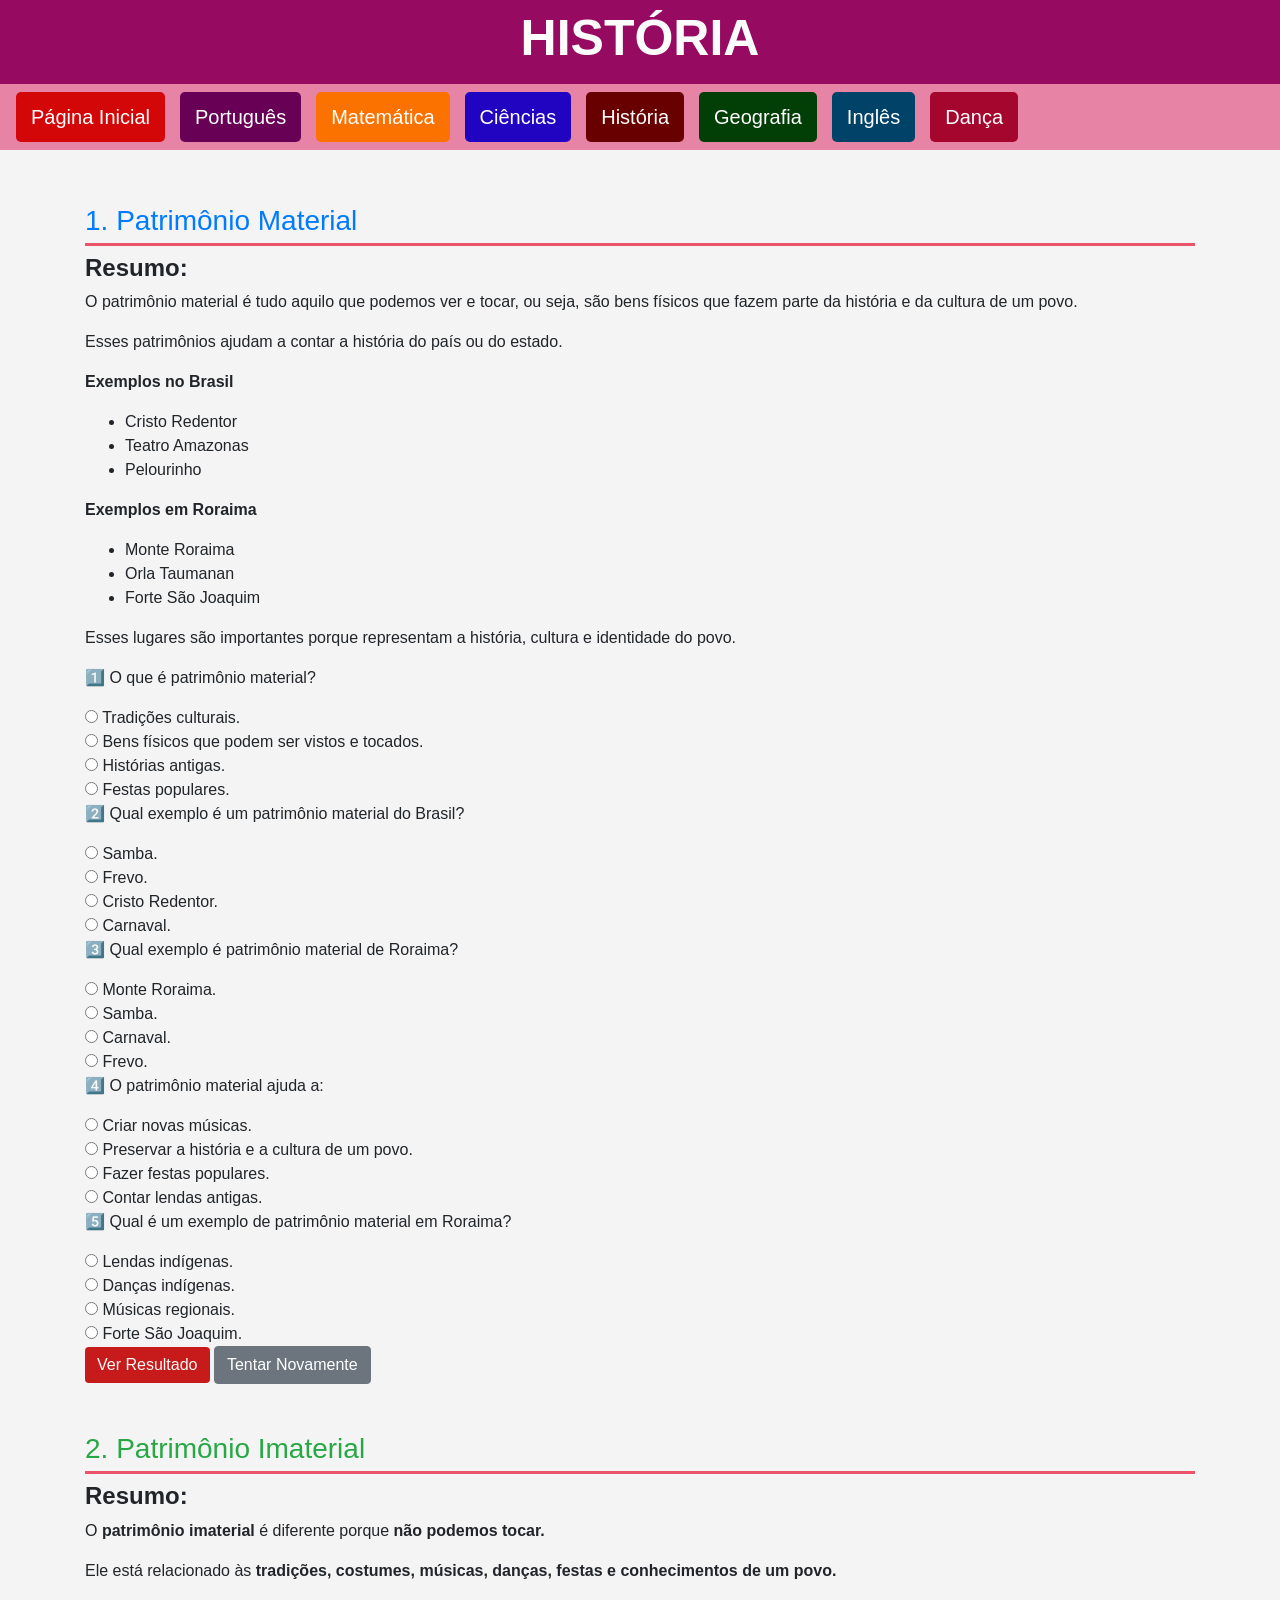
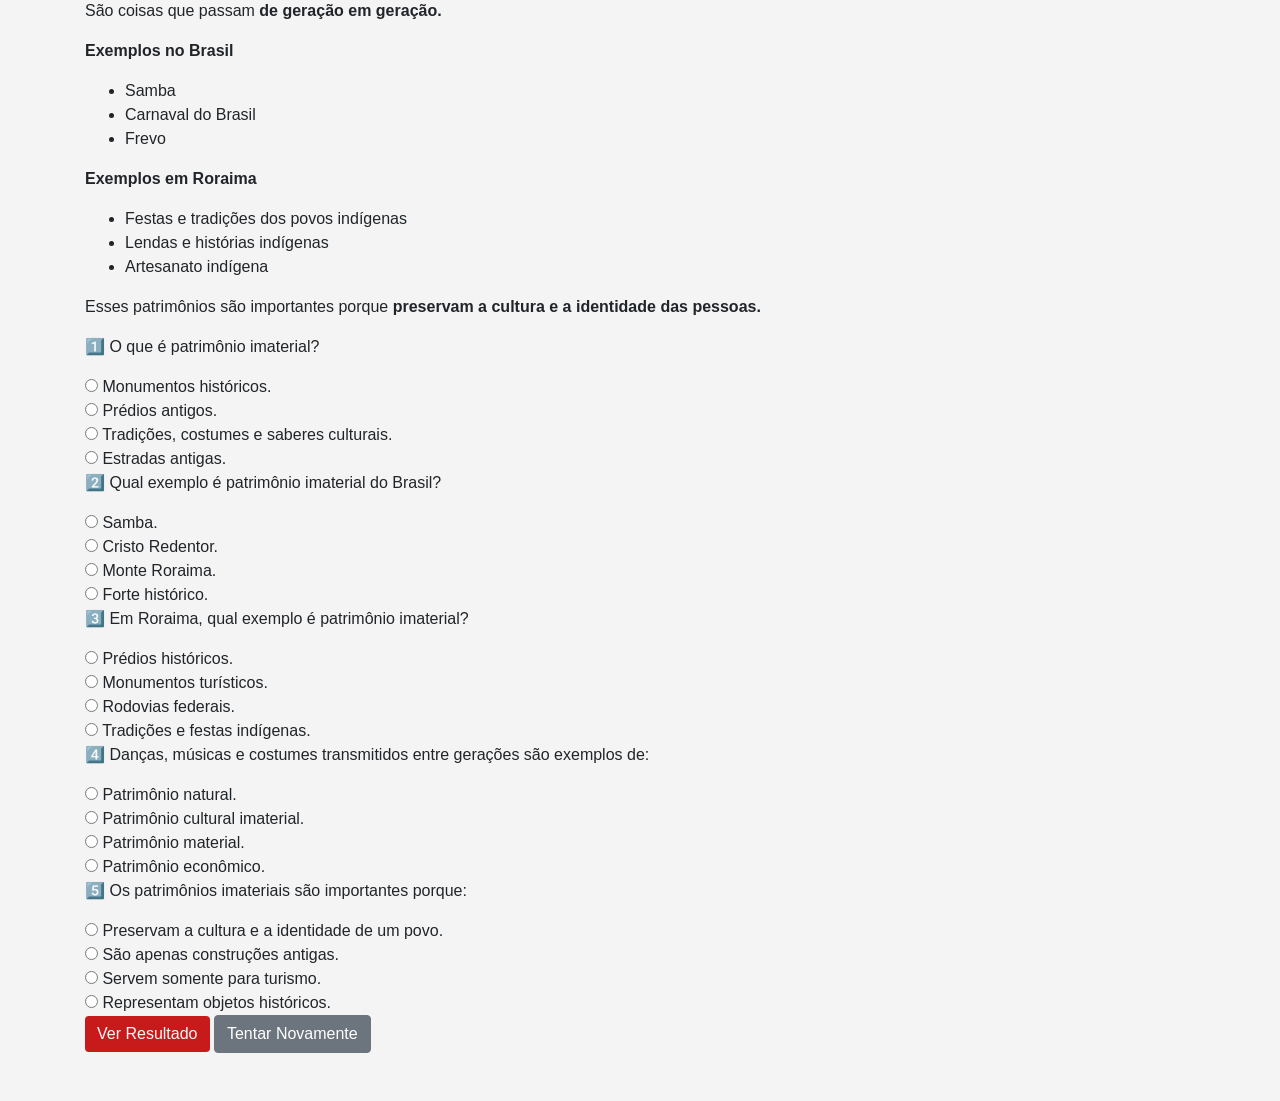
<file: historia.html>
<!DOCTYPE html>
<html lang="pt-br">
<head>
  <meta charset="UTF-8">
  <meta name="viewport" content="width=device-width, initial-scale=1.0">
  <link rel="shortcut icon" href="icone/icone1.png" type="image/x-icon">
  <title>História</title>
  <link href="https://stackpath.bootstrapcdn.com/bootstrap/4.5.2/css/bootstrap.min.css" rel="stylesheet">
  <link rel="stylesheet" href="https://cdn.jsdelivr.net/npm/bootstrap-icons@1.11.3/font/bootstrap-icons.css">
  <link rel="stylesheet" href="styles.css">
</head>
<body>
  <!-- Cabeçalho -->
  <header class="py-2 header-custom">
    <div class="header-container d-flex align-items-center justify-content-between w-100">
      
      <h1 class="mx-3 text-center w-100">HISTÓRIA</h1>
    </div>
  </header>

  <!-- Menu -->
  <nav class="navbar navbar-expand-lg navbar-light">
    <a class="navbar-brand menu-item menu-home" href="./index.html">Página Inicial</a>
    <a class="navbar-brand menu-item menu-portugues" href="./portugues.html">Português</a>
    <a class="navbar-brand menu-item menu-matematica" href="./matematica.html">Matemática</a>
    <a class="navbar-brand menu-item menu-ciencias" href="./ciencias.html">Ciências</a>
    <a class="navbar-brand menu-item menu-historia" href="./historia.html">História</a>
    <a class="navbar-brand menu-item menu-geografia" href="./geografia.html">Geografia</a>
    <a class="navbar-brand menu-item menu-ingles" href="./ingles.html">Inglês</a>
    <a class="navbar-brand menu-item menu-danca" href="./danca.html">Dança</a>
  </nav>

  <div class="container my-4">

    <!-- 1. Patrimônio Material -->
    <div id="material" class="subject mb-5">
      <h3 class="text-primary"> 1. Patrimônio Material </h3>
      <h4><strong>Resumo:</strong></h4>
      <p>
       O patrimônio material é tudo aquilo que podemos ver e tocar, ou seja, são bens físicos que fazem parte da história e da cultura de um povo.
      </p>
      <p>
        Esses patrimônios ajudam a contar a história do país ou do estado.
      </p>
      <p>
        <strong>Exemplos no Brasil</strong>
        <ul>
          <li>Cristo Redentor</li>
          <li>Teatro Amazonas</li>
          <li>Pelourinho</li>
        </ul>
      </p>
      <p>
        <strong>Exemplos em Roraima</strong>
        <ul>
          <li>Monte Roraima</li>
          <li>Orla Taumanan</li>
          <li>Forte São Joaquim</li>
        </ul>
      </p>
      <p>
        Esses lugares são importantes porque representam a história, cultura e identidade do povo.
      </p>

      <form id="quiz-material">
        <div class="question">
          <p>1️⃣ O que é patrimônio material? </p>
          <input type="radio" name="q1" value="a"> Tradições culturais. <br>
          <input type="radio" name="q1" value="b"> Bens físicos que podem ser vistos e tocados. <br>
          <input type="radio" name="q1" value="c"> Histórias antigas. <br>
          <input type="radio" name="q1" value="d"> Festas populares.
        </div>

        <div class="question">
          <p>2️⃣ Qual exemplo é um patrimônio material do Brasil? </p>
          <input type="radio" name="q2" value="a"> Samba. <br>
          <input type="radio" name="q2" value="b"> Frevo. <br>
          <input type="radio" name="q2" value="c"> Cristo Redentor. <br>
          <input type="radio" name="q2" value="d"> Carnaval.
        </div>

        <div class="question">
          <p>3️⃣ Qual exemplo é patrimônio material de Roraima? </p>
          <input type="radio" name="q3" value="a"> Monte Roraima. <br>
          <input type="radio" name="q3" value="b"> Samba. <br>
          <input type="radio" name="q3" value="c"> Carnaval. <br>
          <input type="radio" name="q3" value="d"> Frevo.
        </div>

        <div class="question">
          <p>4️⃣ O patrimônio material ajuda a: </p>
          <input type="radio" name="q4" value="a"> Criar novas músicas. <br>
          <input type="radio" name="q4" value="b"> Preservar a história e a cultura de um povo. <br>
          <input type="radio" name="q4" value="c"> Fazer festas populares.<br>
          <input type="radio" name="q4" value="d"> Contar lendas antigas.
        </div>

        <div class="question">
          <p>5️⃣ Qual é um exemplo de patrimônio material em Roraima? </p>
          <input type="radio" name="q5" value="a"> Lendas indígenas. <br>
          <input type="radio" name="q5" value="b"> Danças indígenas. <br>
          <input type="radio" name="q5" value="c"> Músicas regionais. <br>
          <input type="radio" name="q5" value="d"> Forte São Joaquim.
        </div>

        <button type="button" class="btn btn-custom" onclick="checkAnswers('material')">Ver Resultado</button>
        <button type="button" class="btn btn-secondary" onclick="resetQuiz('material')">Tentar Novamente</button>
        <p id="result-material"></p>
      </form>
    </div>

    <!-- 2. Patrimônio Imaterial -->
    <div id="imaterial" class="subject mb-5">
      <h3 class="text-success"> 2. Patrimônio Imaterial </h3>
      <h4><strong>Resumo:</strong></h4>
      <p>
        O <strong>patrimônio imaterial</strong> é diferente porque <strong>não podemos tocar.</strong>
      </p>
      <p>
        Ele está relacionado às <strong>tradições, costumes, músicas, danças, festas e conhecimentos de um povo.</strong>
      </p>
      <p>
        São coisas que passam <strong>de geração em geração.</strong>
      </p>
      <p>
        <strong>Exemplos no Brasil</strong>
        <ul>
          <li>Samba</li>
          <li>Carnaval do Brasil</li>
          <li>Frevo</li>
        </ul>
      </p>
      <p>
        <strong>Exemplos em Roraima</strong>
        <ul>
          <li>Festas e tradições dos povos indígenas</li>
          <li>Lendas e histórias indígenas</li>
          <li>Artesanato indígena</li>
        </ul>
      </p>
      <p>
        Esses patrimônios são importantes porque <strong>preservam a cultura e a identidade das pessoas.</strong>
      </p>

      <form id="quiz-imaterial">
        <div class="question">
          <p>1️⃣ O que é patrimônio imaterial? </p>
          <input type="radio" name="q1" value="a"> Monumentos históricos. <br>
          <input type="radio" name="q1" value="b"> Prédios antigos. <br>
          <input type="radio" name="q1" value="c"> Tradições, costumes e saberes culturais. <br>
          <input type="radio" name="q1" value="d"> Estradas antigas.
        </div>

        <div class="question">
          <p>2️⃣ Qual exemplo é patrimônio imaterial do Brasil? </p>
          <input type="radio" name="q2" value="a"> Samba. <br>
          <input type="radio" name="q2" value="b"> Cristo Redentor. <br>
          <input type="radio" name="q2" value="c"> Monte Roraima. <br>
          <input type="radio" name="q2" value="d"> Forte histórico.
        </div>

        <div class="question">
          <p>3️⃣ Em Roraima, qual exemplo é patrimônio imaterial? </p>
          <input type="radio" name="q3" value="a"> Prédios históricos. <br>
          <input type="radio" name="q3" value="b"> Monumentos turísticos. <br>
          <input type="radio" name="q3" value="c"> Rodovias federais. <br>
          <input type="radio" name="q3" value="d"> Tradições e festas indígenas.
        </div>

        <div class="question">
          <p>4️⃣ Danças, músicas e costumes transmitidos entre gerações são exemplos de: </p>
          <input type="radio" name="q4" value="a"> Patrimônio natural. <br>
          <input type="radio" name="q4" value="b"> Patrimônio cultural imaterial. <br>
          <input type="radio" name="q4" value="c"> Patrimônio material. <br>
          <input type="radio" name="q4" value="d"> Patrimônio econômico.
        </div>

        <div class="question">
          <p>5️⃣ Os patrimônios imateriais são importantes porque: </p>
          <input type="radio" name="q5" value="a"> Preservam a cultura e a identidade de um povo. <br>
          <input type="radio" name="q5" value="b"> São apenas construções antigas. <br>
          <input type="radio" name="q5" value="c"> Servem somente para turismo. <br>
          <input type="radio" name="q5" value="d"> Representam objetos históricos.
        </div>


        <button type="button" class="btn btn-custom" onclick="checkAnswers('imaterial')">Ver Resultado</button>
        <button type="button" class="btn btn-secondary" onclick="resetQuiz('imaterial')">Tentar Novamente</button>
        <p id="result-imaterial"></p>
      </form>
    </div>
  </div>

  <script>
    function checkAnswers(subject) {
      const quiz = document.getElementById(`quiz-${subject}`);
      const result = document.getElementById(`result-${subject}`);
      const answers = {
        'material': ['b','c','a','b','d'],
        'imaterial': ['c','a','d','b','a'],
      };

      const selected = [...quiz.querySelectorAll('input[type=radio]:checked')].map(r => r.value);
      let score = 0;
      selected.forEach((v,i) => { if(v === answers[subject][i]) score++; });

      if(selected.length === 0){
        result.innerHTML = "<span class='text-danger'>Responda as perguntas primeiro!</span>";
        return;
      }

      const total = answers[subject].length;
      if(score === total){
        result.innerHTML = `<span class='text-success'>🎉 Parabéns! Você acertou ${score} de ${total}!</span>`;
      }else{
        result.innerHTML = `<span class='text-warning'>Você acertou ${score} de ${total}. Continue estudando! 💪</span>`;
      }
    }

    function resetQuiz(subject){
      const quiz = document.getElementById(`quiz-${subject}`);
      quiz.querySelectorAll('input[type=radio]').forEach(r => r.checked = false);
      document.getElementById(`result-${subject}`).innerHTML = "";
    }
  </script>
</body>
</html>
</file>
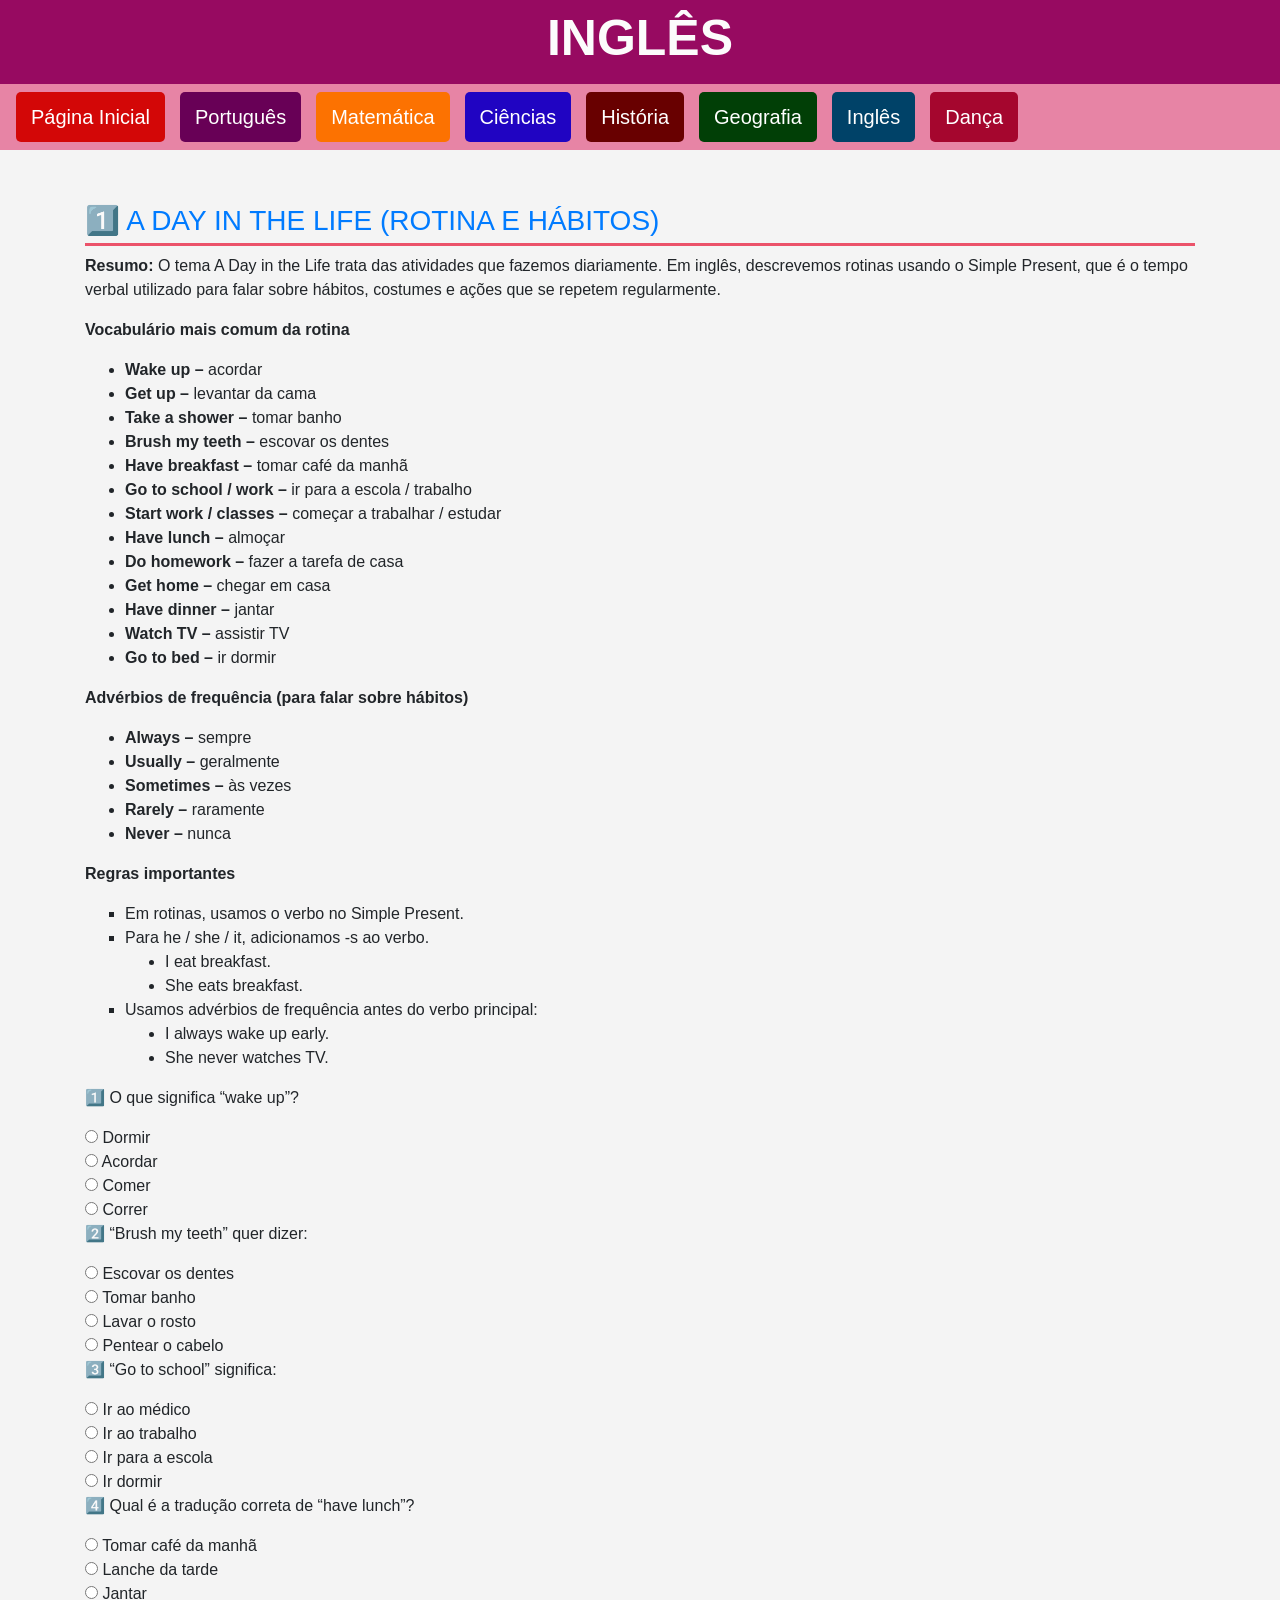
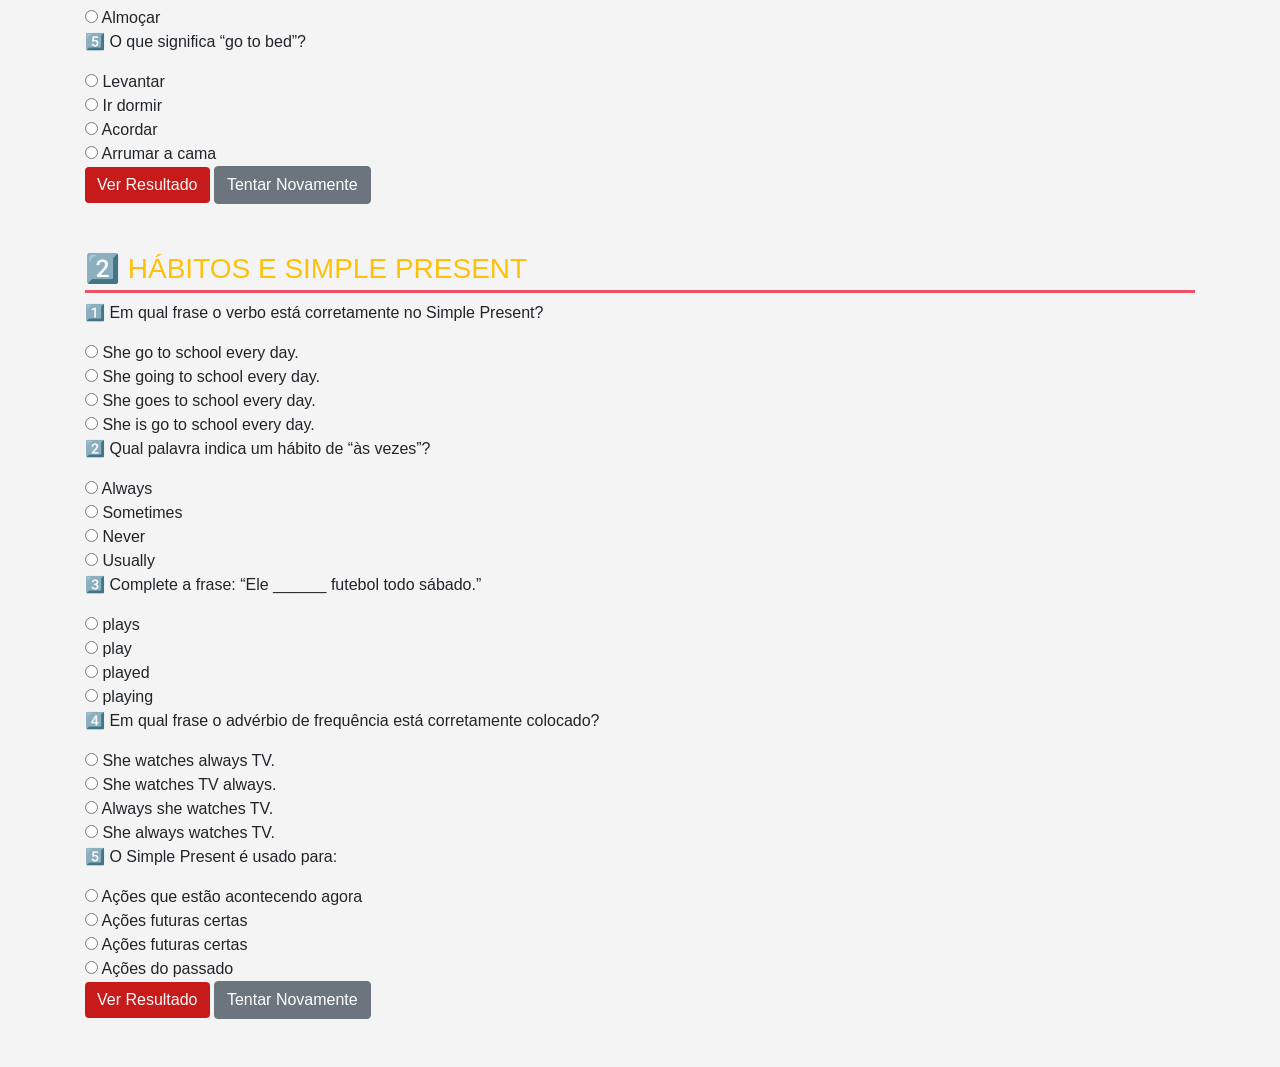
<file: ingles.html>
<!DOCTYPE html>
<html lang="pt-br">
<head>
  <meta charset="UTF-8">
  <meta name="viewport" content="width=device-width, initial-scale=1.0">
  <link rel="shortcut icon" href="icone/icone1.png" type="image/x-icon">
  <title>Inglês</title>
  <link href="https://stackpath.bootstrapcdn.com/bootstrap/4.5.2/css/bootstrap.min.css" rel="stylesheet">
  <link rel="stylesheet" href="https://cdn.jsdelivr.net/npm/bootstrap-icons@1.11.3/font/bootstrap-icons.css">
  <link rel="stylesheet" href="styles.css">
</head>
<body>
  <!-- Cabeçalho -->
  <header class="py-2 header-custom">
    <div class="header-container d-flex align-items-center justify-content-between w-100">
    
      <h1 class="mx-3 text-center w-100">INGLÊS</h1>
    </div>
  </header>

  <!-- Menu -->
  <nav class="navbar navbar-expand-lg navbar-light">
    <a class="navbar-brand menu-item menu-home" href="./index.html">Página Inicial</a>
    <a class="navbar-brand menu-item menu-portugues" href="./portugues.html">Português</a>
    <a class="navbar-brand menu-item menu-matematica" href="./matematica.html">Matemática</a>
    <a class="navbar-brand menu-item menu-ciencias" href="./ciencias.html">Ciências</a>
    <a class="navbar-brand menu-item menu-historia" href="./historia.html">História</a>
    <a class="navbar-brand menu-item menu-geografia" href="./geografia.html">Geografia</a>
    <a class="navbar-brand menu-item menu-ingles" href="./ingles.html">Inglês</a>
    <a class="navbar-brand menu-item menu-danca" href="./danca.html">Dança</a>
  </nav>

  <div class="container my-4">

    <!-- 1. A DAY IN THE LIFE (ROTINA E HÁBITOS) -->
    <div id="day" class="subject mb-5">
      <h3 class="text-primary">1️⃣ A DAY IN THE LIFE (ROTINA E HÁBITOS)</h3>
      <p><strong>Resumo:</strong> O tema A Day in the Life trata das atividades que fazemos diariamente. Em inglês, descrevemos rotinas usando o Simple Present, que é o tempo verbal utilizado para falar sobre hábitos, costumes e ações que se repetem regularmente. </p>
      <p>
        <strong>Vocabulário mais comum da rotina</strong>
        <ul>
          <li><strong>Wake up –</strong> acordar</li>
          <li><strong>Get up –</strong> levantar da cama</li>
          <li><strong>Take a shower –</strong> tomar banho</li>
          <li><strong>Brush my teeth –</strong> escovar os dentes</li>
          <li><strong>Have breakfast –</strong> tomar café da manhã</li>
          <li><strong>Go to school / work –</strong> ir para a escola / trabalho</li>
          <li><strong>Start work / classes –</strong> começar a trabalhar / estudar</li>
          <li><strong>Have lunch –</strong> almoçar</li>
          <li><strong>Do homework –</strong> fazer a tarefa de casa</li>
          <li><strong>Get home –</strong> chegar em casa</li>
          <li><strong>Have dinner –</strong> jantar</li>
          <li><strong>Watch TV – </strong>assistir TV</li>
          <li><strong>Go to bed –</strong> ir dormir</li>
        </ul>
      </p>
      <p>
        <strong>Advérbios de frequência (para falar sobre hábitos)</strong>
        <ul>
          <li><strong>Always –</strong> sempre</li>
          <li><strong>Usually –</strong> geralmente</li>
          <li><strong>Sometimes – </strong>às vezes</li>
          <li><strong>Rarely – </strong>raramente</li>
          <li><strong>Never –</strong> nunca</li>
        </ul>
      </p>
      <p>
        <strong>Regras importantes</strong>
        <ul type="square">
          <li>Em rotinas, usamos o verbo no Simple Present.</li>
          <li>Para he / she / it, adicionamos -s ao verbo.</li>
            <ul type="disc">
              <li>I eat breakfast.</li>
              <li>She eats breakfast.</li>
            </ul>
          <li>Usamos advérbios de frequência antes do verbo principal:</li>
            <ul type="disc">
              <li>I always wake up early.</li>
              <li>She never watches TV.</li>
            </ul>
        </ul>
      </p>

      <form id="quiz-day">
        <div class="question">
          <p>1️⃣ O que significa “wake up”? </p>
          <input type="radio" name="q1" value="a"> Dormir <br>
          <input type="radio" name="q1" value="b"> Acordar <br>
          <input type="radio" name="q1" value="c"> Comer <br>
          <input type="radio" name="q1" value="d"> Correr
        </div>

        <div class="question">
          <p>2️⃣ “Brush my teeth” quer dizer: </p>
          <input type="radio" name="q2" value="a"> Escovar os dentes <br>
          <input type="radio" name="q2" value="b"> Tomar banho <br>
          <input type="radio" name="q2" value="c"> Lavar o rosto <br>
          <input type="radio" name="q2" value="d"> Pentear o cabelo
        </div>

        <div class="question">
          <p>3️⃣ “Go to school” significa: </p>
          <input type="radio" name="q3" value="a"> Ir ao médico <br>
          <input type="radio" name="q3" value="b"> Ir ao trabalho <br>
          <input type="radio" name="q3" value="c"> Ir para a escola <br>
          <input type="radio" name="q3" value="d"> Ir dormir
        </div>

        <div class="question">
          <p>4️⃣ Qual é a tradução correta de “have lunch”? </p>
          <input type="radio" name="q4" value="a"> Tomar café da manhã <br>
          <input type="radio" name="q4" value="b"> Lanche da tarde <br>
          <input type="radio" name="q4" value="c"> Jantar <br>
          <input type="radio" name="q4" value="d"> Almoçar
        </div>

        <div class="question">
          <p>5️⃣ O que significa “go to bed”? </p>
          <input type="radio" name="q5" value="a"> Levantar <br>
          <input type="radio" name="q5" value="b"> Ir dormir <br>
          <input type="radio" name="q5" value="c"> Acordar <br>
          <input type="radio" name="q5" value="d"> Arrumar a cama
        </div>

        <button type="button" class="btn btn-custom" onclick="checkAnswers('day')">Ver Resultado</button>
        <button type="button" class="btn btn-secondary" onclick="resetQuiz('day')">Tentar Novamente</button>
        <p id="result-day"></p>
      </form>
    </div>

    <!-- 2. HÁBITOS E SIMPLE PRESENT (em português) -->
    <div id="habitos" class="subject mb-5">
      <h3 class="text-warning">2️⃣ HÁBITOS E SIMPLE PRESENT </h3>

      <form id="quiz-habitos">
        <div class="question">
          <p>1️⃣ Em qual frase o verbo está corretamente no Simple Present? </p>
          <input type="radio" name="q1" value="a"> She go to school every day. <br>
          <input type="radio" name="q1" value="b"> She going to school every day. <br>
          <input type="radio" name="q1" value="c"> She goes to school every day. <br>
          <input type="radio" name="q1" value="d"> She is go to school every day.
        </div>

        <div class="question">
          <p>2️⃣ Qual palavra indica um hábito de “às vezes”? </p>
          <input type="radio" name="q2" value="a"> Always <br>
          <input type="radio" name="q2" value="b"> Sometimes <br>
          <input type="radio" name="q2" value="c"> Never <br>
          <input type="radio" name="q2" value="d"> Usually
        </div>

        <div class="question">
          <p>3️⃣ Complete a frase: “Ele ______ futebol todo sábado.” </p>
          <input type="radio" name="q3" value="a"> plays <br>
          <input type="radio" name="q3" value="b"> play <br>
          <input type="radio" name="q3" value="c"> played <br>
          <input type="radio" name="q3" value="d"> playing
        </div>

        <div class="question">
          <p>4️⃣ Em qual frase o advérbio de frequência está corretamente colocado? </p>
          <input type="radio" name="q4" value="a"> She watches always TV.<br>
          <input type="radio" name="q4" value="b"> She watches TV always. <br>
          <input type="radio" name="q4" value="c"> Always she watches TV. <br>
          <input type="radio" name="q4" value="d"> She always watches TV.
        </div>

        <div class="question">
          <p>5️⃣ O Simple Present é usado para: </p>
          <input type="radio" name="q5" value="a"> Ações que estão acontecendo agora <br>
          <input type="radio" name="q5" value="b"> Ações futuras certas <br>
          <input type="radio" name="q5" value="c"> Ações futuras certas <br>
          <input type="radio" name="q5" value="d"> Ações do passado
        </div>

        <button type="button" class="btn btn-custom" onclick="checkAnswers('habitos')">Ver Resultado</button>
        <button type="button" class="btn btn-secondary" onclick="resetQuiz('habitos')">Tentar Novamente</button>
        <p id="result-habitos"></p>
      </form>
    </div>

  </div>

  <script>
    function checkAnswers(subject) {
      const quiz = document.getElementById(`quiz-${subject}`);
      const result = document.getElementById(`result-${subject}`);
      const answers = {
        'day': ['b','a','c','d','b'],
        'habitos': ['c','b','a','b','c']
      };

      const selected = [...quiz.querySelectorAll('input[type=radio]:checked')].map(r => r.value);
      let score = 0;
      selected.forEach((v,i) => { if(v === answers[subject][i]) score++; });

      if(selected.length === 0){
        result.innerHTML = "<span class='text-danger'>Responda as perguntas primeiro!</span>";
        return;
      }

      const total = answers[subject].length;
      if(score === total){
        result.innerHTML = `<span class='text-success'>🎉 Parabéns! Você acertou ${score} de ${total}!</span>`;
      }else{
        result.innerHTML = `<span class='text-warning'>Você acertou ${score} de ${total}. Continue estudando! 💪</span>`;
      }
    }

    function resetQuiz(subject){
      const quiz = document.getElementById(`quiz-${subject}`);
      quiz.querySelectorAll('input[type=radio]').forEach(r => r.checked = false);
      document.getElementById(`result-${subject}`).innerHTML = "";
    }
  </script>
</body>
</html>
</file>
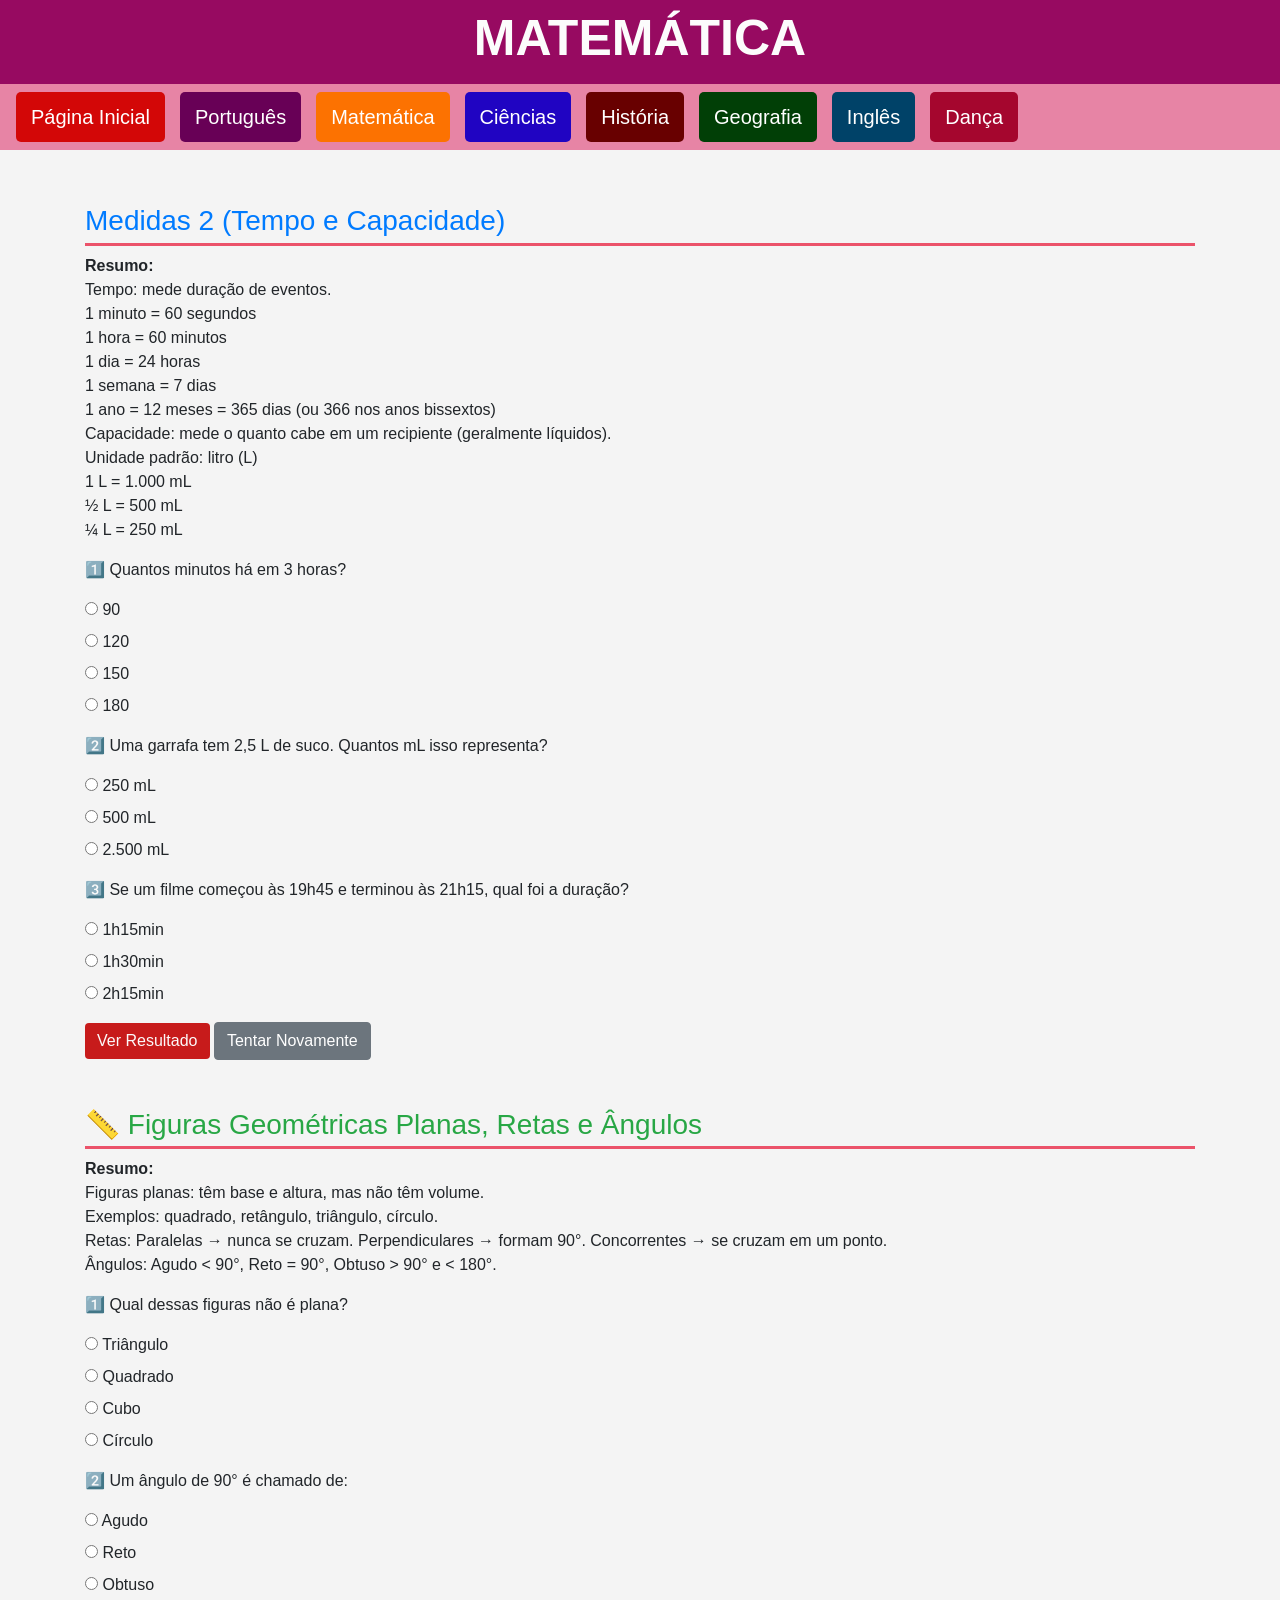
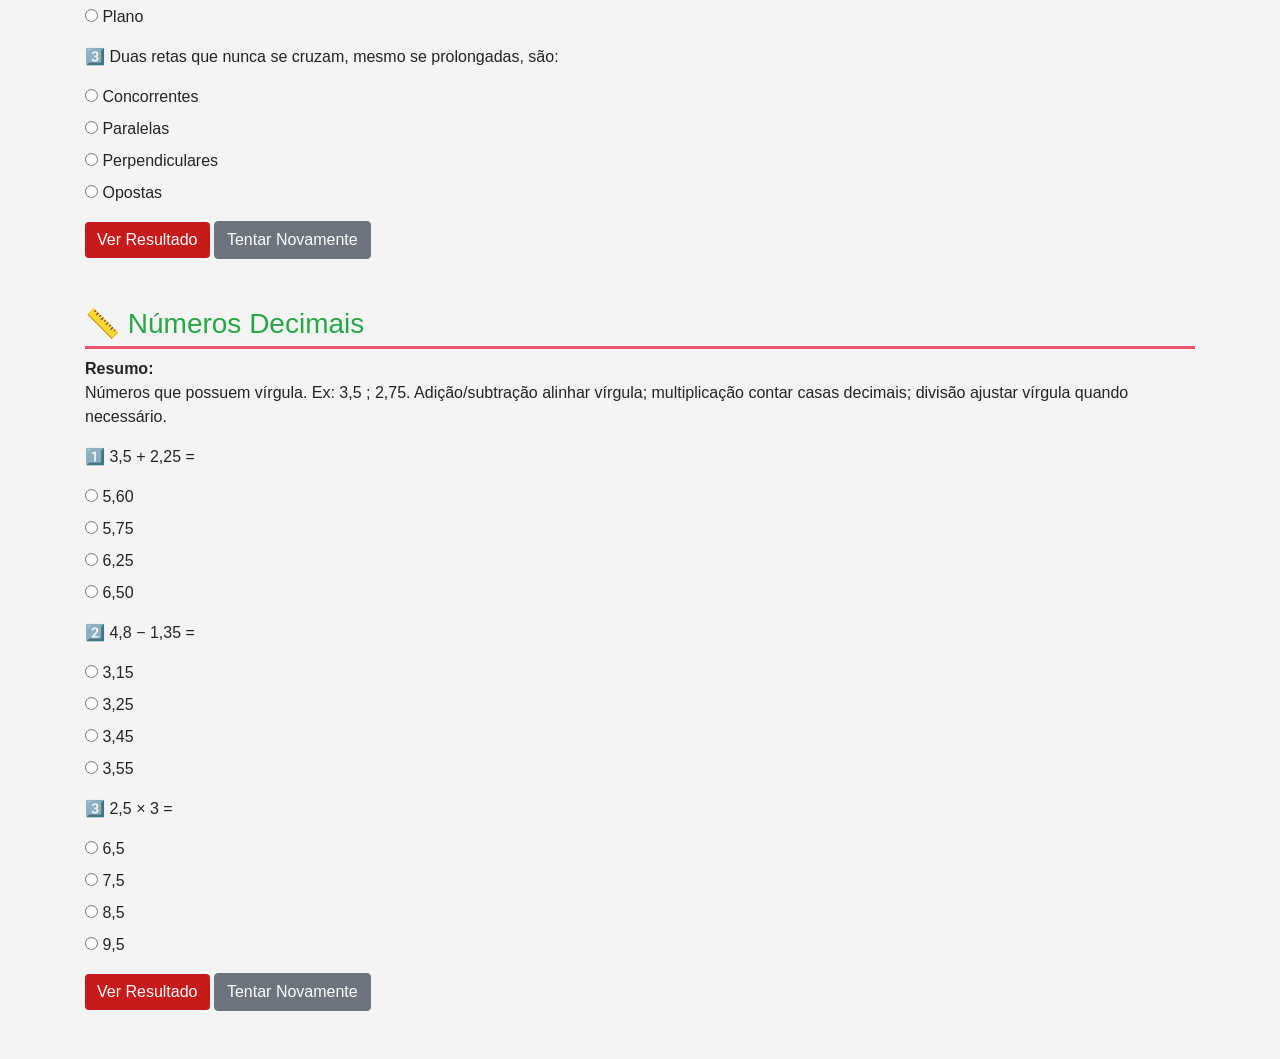
<file: matematica.html>
<!DOCTYPE html>
<html lang="pt-br">
<head>
  <meta charset="UTF-8">
  <meta name="viewport" content="width=device-width, initial-scale=1.0">
  <link rel="shortcut icon" href="icone/icone1.png" type="image/x-icon">
  <title>Matemática</title>
  <link href="https://stackpath.bootstrapcdn.com/bootstrap/4.5.2/css/bootstrap.min.css" rel="stylesheet">
  <link rel="stylesheet" href="https://cdn.jsdelivr.net/npm/bootstrap-icons@1.11.3/font/bootstrap-icons.css">
  <link rel="stylesheet" href="styles.css">
</head>
<body>
  <!-- Cabeçalho -->
    <header class="py-2 header-custom">
        <div class="header-container d-flex align-items-center justify-content-between w-100">
          <h1 class="mx-3 text-center w-100">MATEMÁTICA</h1>
        </div>
    </header>

  <!-- Menu -->
  <nav class="navbar navbar-expand-lg navbar-light">
    <a class="navbar-brand menu-item menu-home" href="./index.html">Página Inicial</a>
    <a class="navbar-brand menu-item menu-portugues" href="./portugues.html">Português</a>
    <a class="navbar-brand menu-item menu-matematica" href="./matematica.html">Matemática</a>
    <a class="navbar-brand menu-item menu-ciencias" href="./ciencias.html">Ciências</a>
    <a class="navbar-brand menu-item menu-historia" href="./historia.html">História</a>
    <a class="navbar-brand menu-item menu-geografia" href="./geografia.html">Geografia</a>
    <a class="navbar-brand menu-item menu-ingles" href="./ingles.html">Inglês</a>
    <a class="navbar-brand menu-item menu-danca" href="./danca.html">Dança</a>
  </nav>

  <div class="container my-4">
    <!-- TEMPO E CAPACIDADE -->
    <div id="tempo-capacidade" class="subject mb-5">
      <h3 class="text-primary">Medidas 2 (Tempo e Capacidade)</h3>
      <p><strong>Resumo:</strong><br>
        Tempo: mede duração de eventos.<br>
        1 minuto = 60 segundos<br>
        1 hora = 60 minutos<br>
        1 dia = 24 horas<br>
        1 semana = 7 dias<br>
        1 ano = 12 meses = 365 dias (ou 366 nos anos bissextos)<br>
        Capacidade: mede o quanto cabe em um recipiente (geralmente líquidos).<br>
        Unidade padrão: litro (L)<br>
        1 L = 1.000 mL<br>
        ½ L = 500 mL<br>
        ¼ L = 250 mL
      </p>

      <form id="quiz-tempo">
        <div class="question mb-2">
          <p>1️⃣ Quantos minutos há em 3 horas?</p>
          <label><input type="radio" name="q1" value="a"> 90</label><br>
          <label><input type="radio" name="q1" value="b"> 120</label><br>
          <label><input type="radio" name="q1" value="c"> 150</label><br>
          <label><input type="radio" name="q1" value="d"> 180</label><br>
        </div>

        <div class="question mb-2">
          <p>2️⃣ Uma garrafa tem 2,5 L de suco. Quantos mL isso representa?</p>
          <label><input type="radio" name="q2" value="a"> 250 mL</label><br>
          <label><input type="radio" name="q2" value="b"> 500 mL</label><br>
          <label><input type="radio" name="q2" value="c"> 2.500 mL</label><br>
        </div>

        <div class="question mb-2">
          <p>3️⃣ Se um filme começou às 19h45 e terminou às 21h15, qual foi a duração?</p>
          <label><input type="radio" name="q3" value="a"> 1h15min</label><br>
          <label><input type="radio" name="q3" value="b"> 1h30min</label><br>
          <label><input type="radio" name="q3" value="c"> 2h15min</label><br>
        </div>

        <button type="button" class="btn btn-custom" onclick="checkAnswers('quiz-tempo','result-tempo','tempo')">Ver Resultado</button>
        <button type="button" class="btn btn-secondary" onclick="resetQuiz('quiz-tempo','result-tempo')">Tentar Novamente</button>
        <p id="result-tempo" class="mt-2"></p>
      </form>
    </div>

    <!-- FIGURAS GEOMÉTRICAS PLANAS, RETAS E ÂNGULOS -->
    <div id="figuras-angulos" class="subject mb-5">
      <h3 class="text-success">📏 Figuras Geométricas Planas, Retas e Ângulos</h3>
      <p><strong>Resumo:</strong><br>
        Figuras planas: têm base e altura, mas não têm volume.<br>
        Exemplos: quadrado, retângulo, triângulo, círculo.<br>
        Retas: Paralelas → nunca se cruzam. Perpendiculares → formam 90°. Concorrentes → se cruzam em um ponto.<br>
        Ângulos: Agudo &lt; 90°, Reto = 90°, Obtuso &gt; 90° e &lt; 180°.
      </p>

      <form id="quiz-figuras">
        <div class="question mb-2">
          <p>1️⃣ Qual dessas figuras não é plana?</p>
          <label><input type="radio" name="q4" value="a"> Triângulo</label><br>
          <label><input type="radio" name="q4" value="b"> Quadrado</label><br>
          <label><input type="radio" name="q4" value="c"> Cubo</label><br>
          <label><input type="radio" name="q4" value="d"> Círculo</label><br>
        </div>

        <div class="question mb-2">
          <p>2️⃣ Um ângulo de 90° é chamado de:</p>
          <label><input type="radio" name="q5" value="a"> Agudo</label><br>
          <label><input type="radio" name="q5" value="b"> Reto</label><br>
          <label><input type="radio" name="q5" value="c"> Obtuso</label><br>
          <label><input type="radio" name="q5" value="d"> Plano</label><br>
        </div>

        <div class="question mb-2">
          <p>3️⃣ Duas retas que nunca se cruzam, mesmo se prolongadas, são:</p>
          <label><input type="radio" name="q6" value="a"> Concorrentes</label><br>
          <label><input type="radio" name="q6" value="b"> Paralelas</label><br>
          <label><input type="radio" name="q6" value="c"> Perpendiculares</label><br>
          <label><input type="radio" name="q6" value="d"> Opostas</label><br>
        </div>

        <button type="button" class="btn btn-custom" onclick="checkAnswers('quiz-figuras','result-figuras','figuras')">Ver Resultado</button>
        <button type="button" class="btn btn-secondary" onclick="resetQuiz('quiz-figuras','result-figuras')">Tentar Novamente</button>
        <p id="result-figuras" class="mt-2"></p>
      </form>
    </div>

    <!-- NÚMEROS DECIMAIS -->
    <div id="numeros-decimais" class="subject mb-5">
      <h3 class="text-success">📏 Números Decimais</h3>
      <p><strong>Resumo:</strong><br>
        Números que possuem vírgula. Ex: 3,5 ; 2,75. Adição/subtração alinhar vírgula; multiplicação contar casas decimais; divisão ajustar vírgula quando necessário.
      </p>

      <form id="quiz-decimais">
        <div class="question mb-2">
          <p>1️⃣ 3,5 + 2,25 =</p>
          <label><input type="radio" name="q7" value="a"> 5,60</label><br>
          <label><input type="radio" name="q7" value="b"> 5,75</label><br>
          <label><input type="radio" name="q7" value="c"> 6,25</label><br>
          <label><input type="radio" name="q7" value="d"> 6,50</label><br>
        </div>

        <div class="question mb-2">
          <p>2️⃣ 4,8 − 1,35 =</p>
          <label><input type="radio" name="q8" value="a"> 3,15</label><br>
          <label><input type="radio" name="q8" value="b"> 3,25</label><br>
          <label><input type="radio" name="q8" value="c"> 3,45</label><br>
          <label><input type="radio" name="q8" value="d"> 3,55</label><br>
        </div>

        <div class="question mb-2">
          <p>3️⃣ 2,5 × 3 =</p>
          <label><input type="radio" name="q9" value="a"> 6,5</label><br>
          <label><input type="radio" name="q9" value="b"> 7,5</label><br>
          <label><input type="radio" name="q9" value="c"> 8,5</label><br>
          <label><input type="radio" name="q9" value="d"> 9,5</label><br>
        </div>

        <button type="button" class="btn btn-custom" onclick="checkAnswers('quiz-decimais','result-decimais','decimais')">Ver Resultado</button>
        <button type="button" class="btn btn-secondary" onclick="resetQuiz('quiz-decimais','result-decimais')">Tentar Novamente</button>
        <p id="result-decimais" class="mt-2"></p>
      </form>
    </div>
  </div>

  <script>
    // Respostas corretas por "chave"
    const answers = {
      tempo:   ['d','c','b'], // q1,q2,q3
      figuras: ['c','b','b'], // q4,q5,q6
      decimais:['b','c','b']  // q7,q8,q9
    };

    function checkAnswers(formId, resultId, answersKey) {
      const form = document.getElementById(formId);
      const resultEl = document.getElementById(resultId);

      if (!form || !resultEl) {
        console.error('Formulário ou elemento de resultado não encontrados:', formId, resultId);
        return;
      }

      const selected = [...form.querySelectorAll('input[type=radio]:checked')].map(r => r.value);
      if (selected.length === 0) {
        resultEl.innerHTML = "<span class='text-danger'>Responda as perguntas primeiro!</span>";
        return;
      }

      const correct = answers[answersKey];
      let score = 0;
      selected.forEach((v, i) => { if (v === correct[i]) score++; });

      const total = correct.length;
      if (score === total) {
        resultEl.innerHTML = `<span class='text-success'>🎉 Parabéns! Você acertou ${score} de ${total}!</span>`;
      } else {
        resultEl.innerHTML = `<span class='text-warning'>Você acertou ${score} de ${total}. Continue estudando! 💪</span>`;
      }
    }

    function resetQuiz(formId, resultId) {
      const form = document.getElementById(formId);
      const resultEl = document.getElementById(resultId);
      if (!form) return;
      form.querySelectorAll('input[type=radio]').forEach(r => r.checked = false);
      if (resultEl) resultEl.innerHTML = '';
    }
  </script>
</body>
</html>
</file>
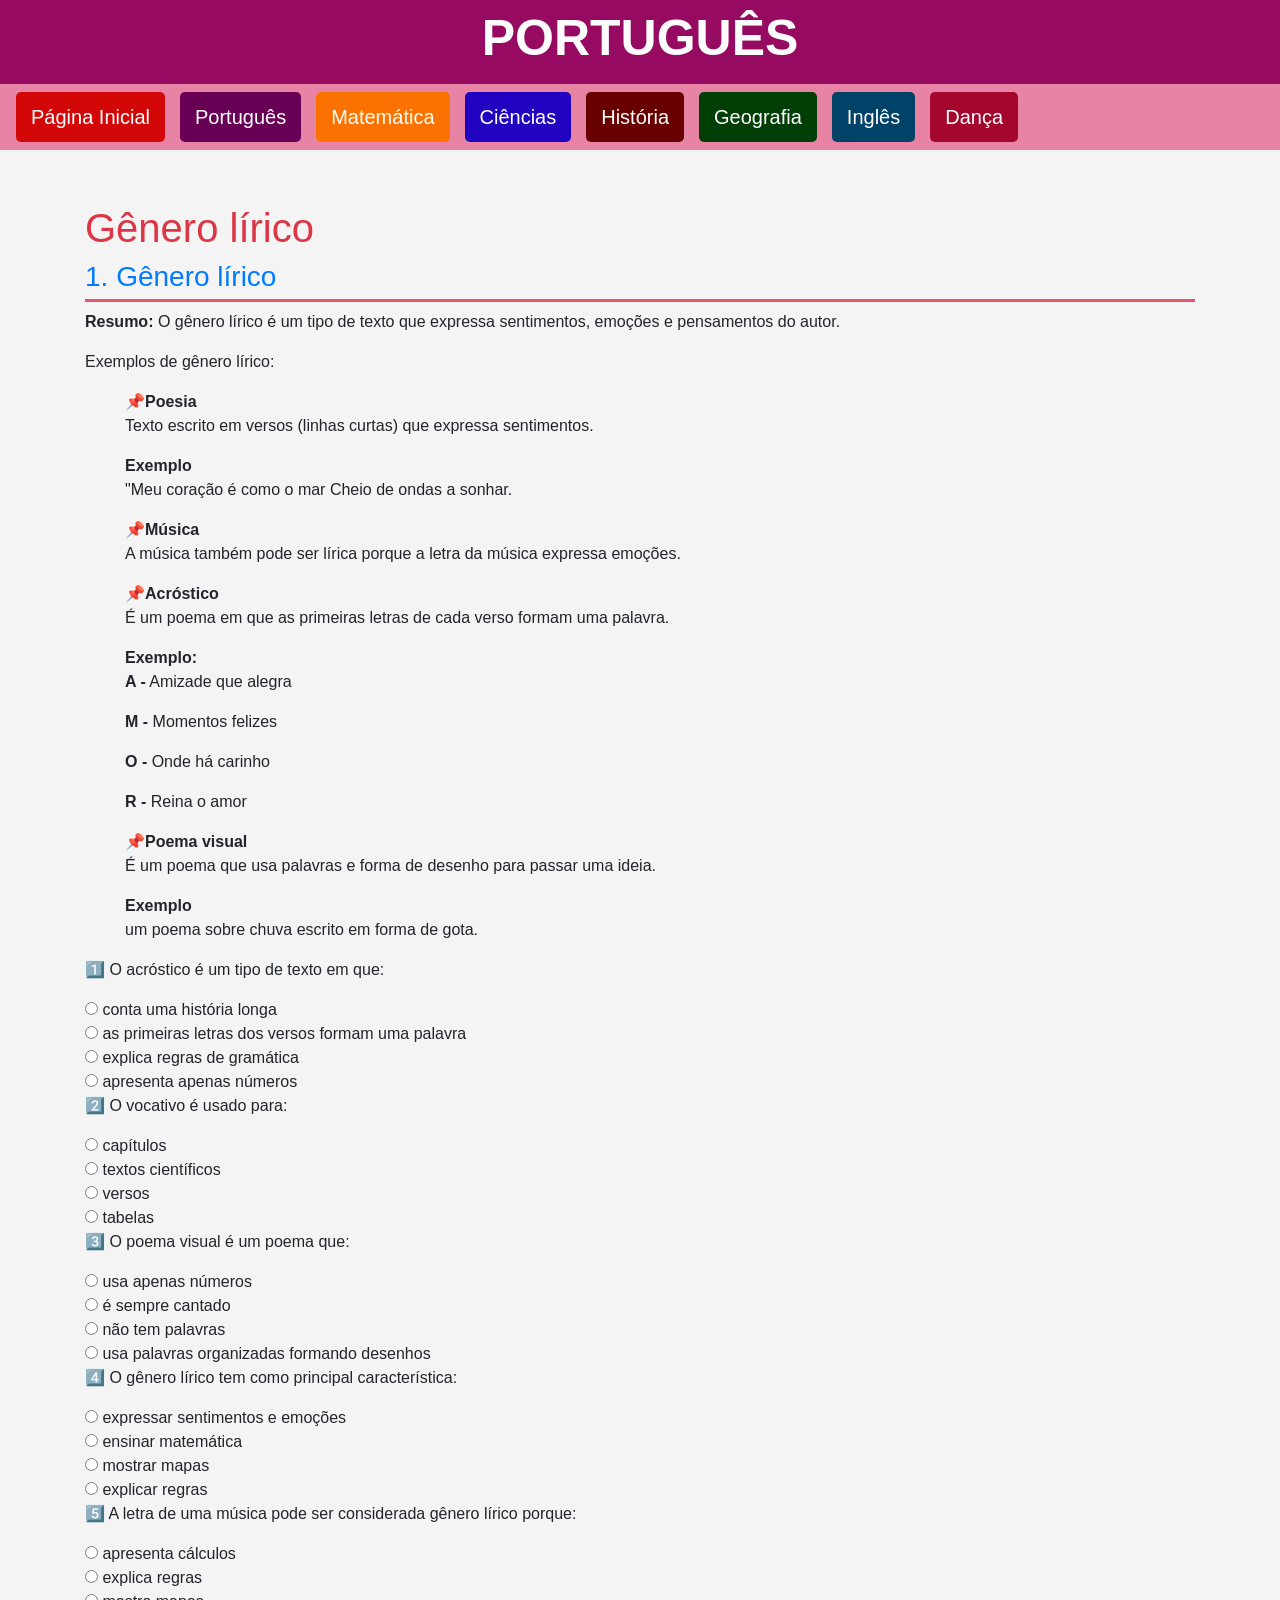
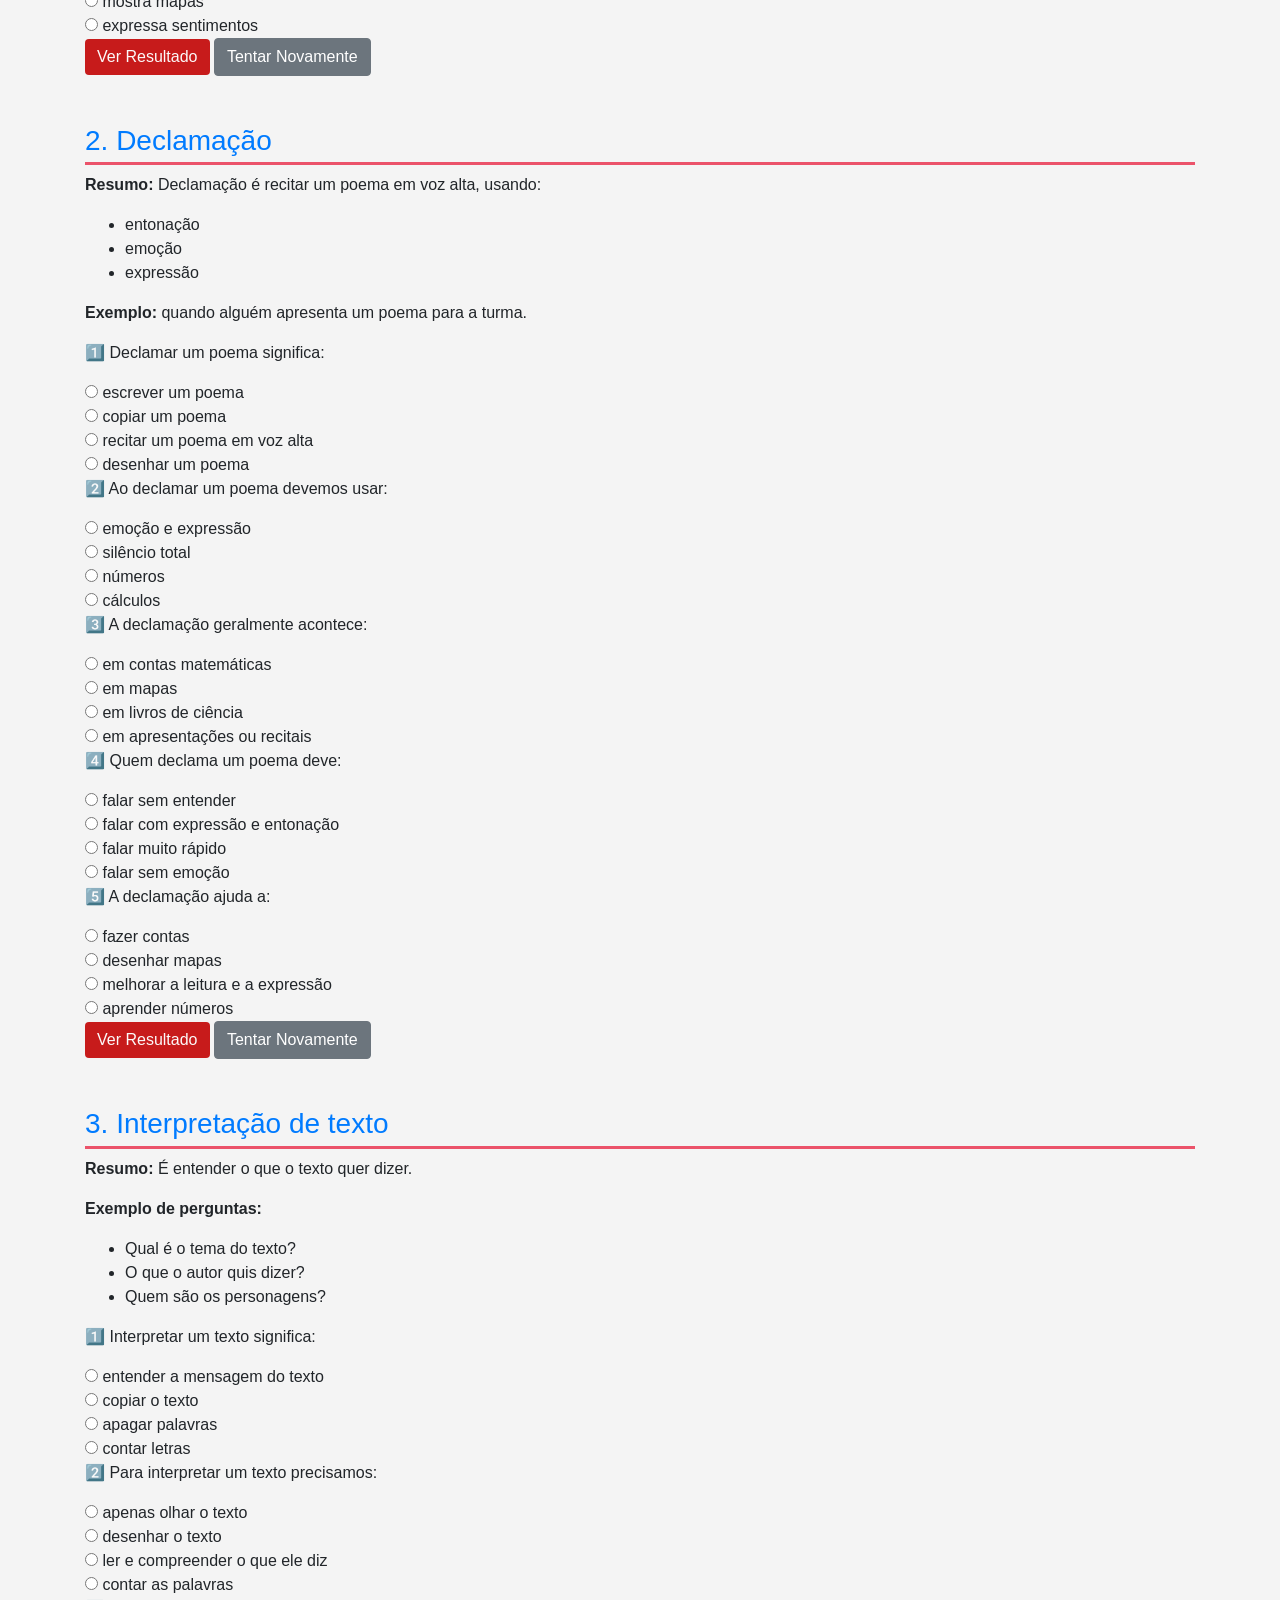
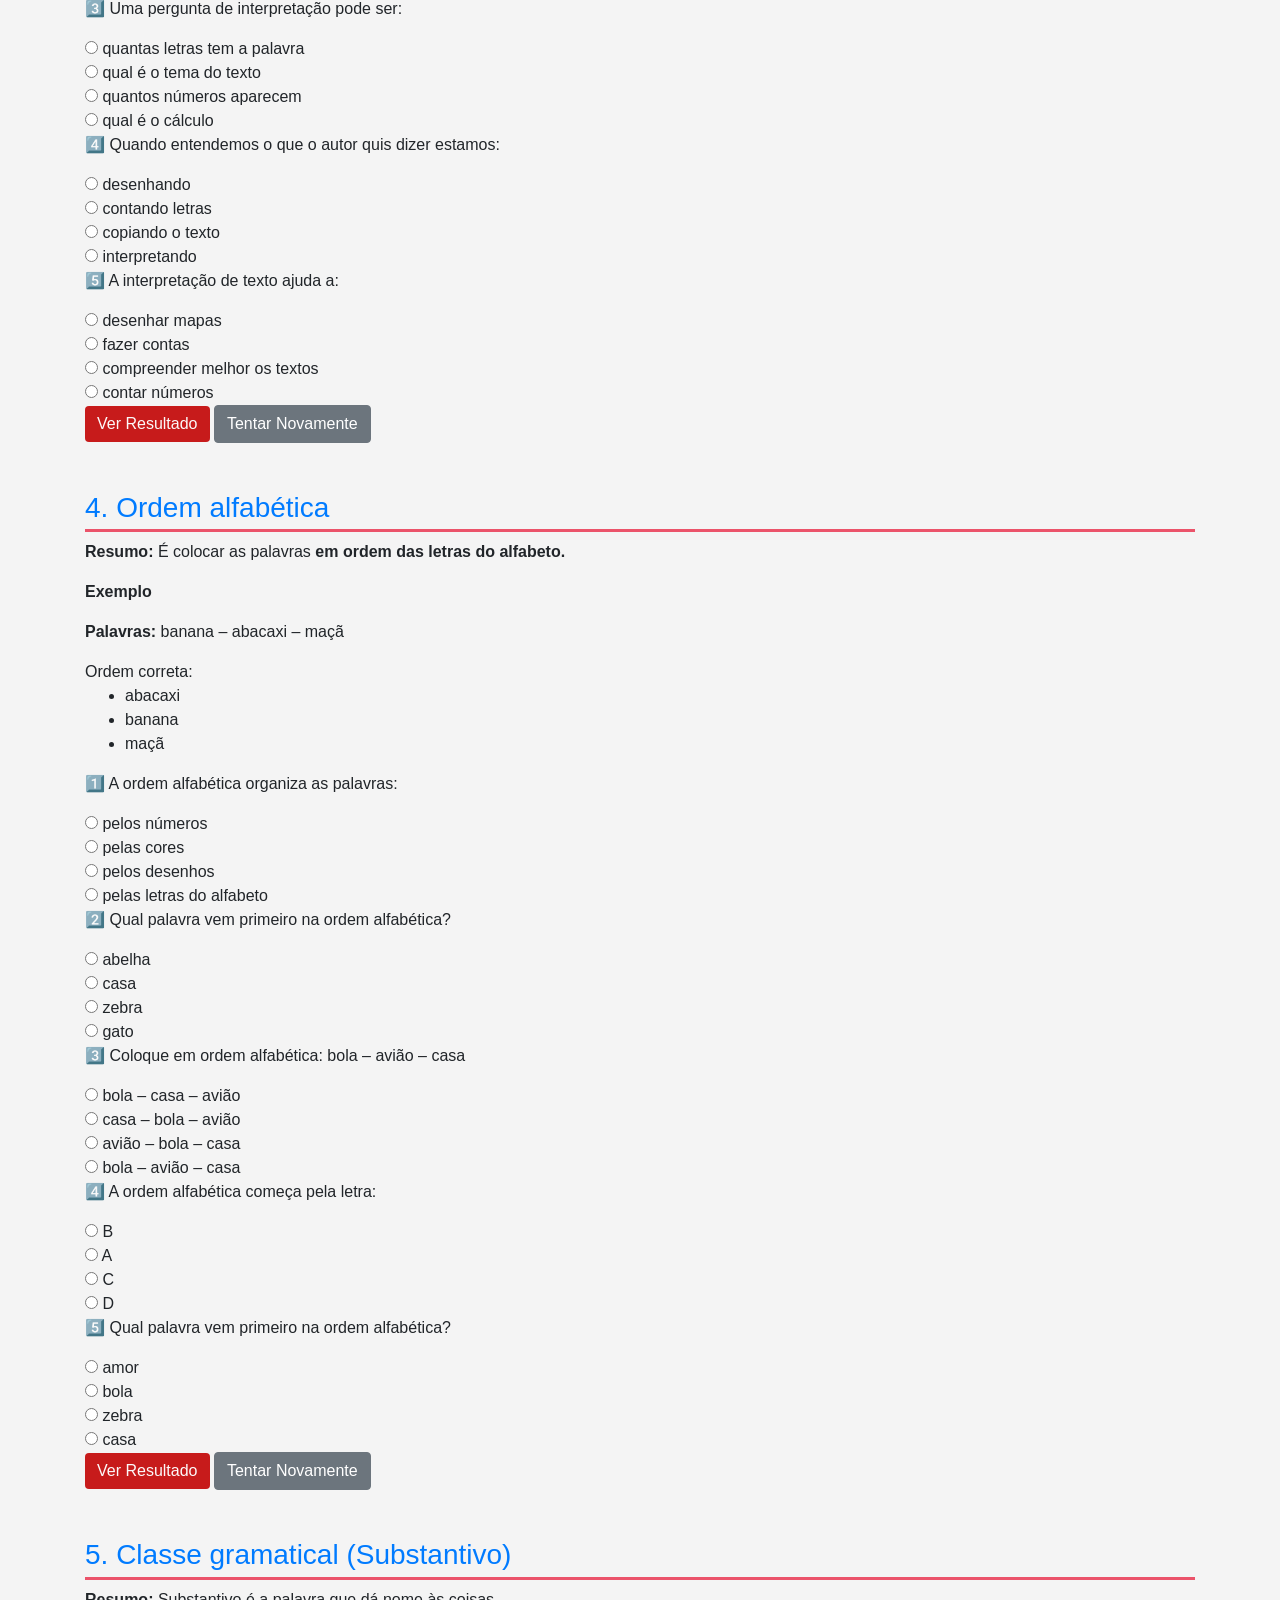
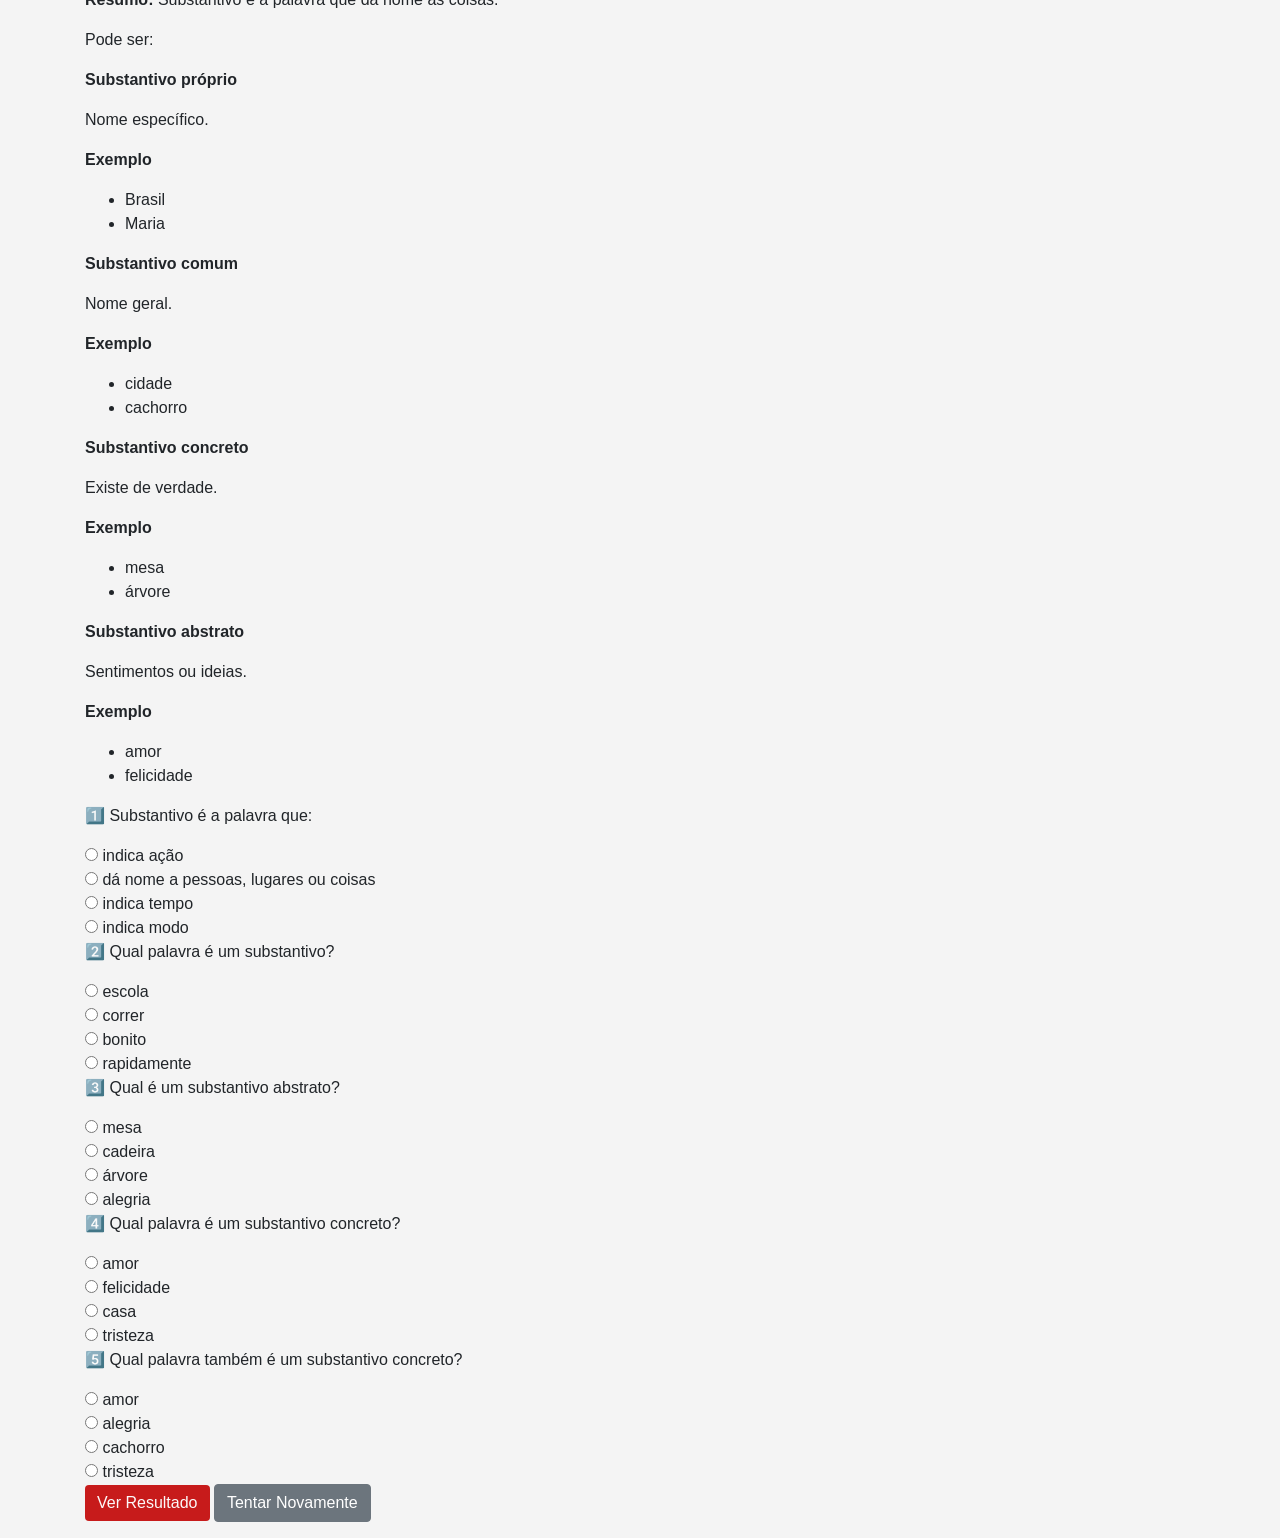
<file: portugues.html>
<!DOCTYPE html>
<html lang="pt-br">
<head>
  <meta charset="UTF-8">
  <meta name="viewport" content="width=device-width, initial-scale=1.0">
  <link rel="shortcut icon" href="icone/icone1.png" type="image/x-icon">
  <title>Português</title>
  <link href="https://stackpath.bootstrapcdn.com/bootstrap/4.5.2/css/bootstrap.min.css" rel="stylesheet">
  <link rel="stylesheet" href="https://cdn.jsdelivr.net/npm/bootstrap-icons@1.11.3/font/bootstrap-icons.css">
  <link rel="stylesheet" href="styles.css">
</head>
<body>
  <!-- Cabeçalho -->
    <header class="py-2 header-custom">
        <div class="header-container d-flex align-items-center justify-content-between w-100">
          <h1 class="mx-3 text-center w-100">PORTUGUÊS</h1>
        </div>
    </header>

  <!-- Menu -->
  <nav class="navbar navbar-expand-lg navbar-light">
    <a class="navbar-brand menu-item menu-home" href="./index.html">Página Inicial</a>
    <a class="navbar-brand menu-item menu-portugues" href="./portugues.html">Português</a>
    <a class="navbar-brand menu-item menu-matematica" href="./matematica.html">Matemática</a>
    <a class="navbar-brand menu-item menu-ciencias" href="./ciencias.html">Ciências</a>
    <a class="navbar-brand menu-item menu-historia" href="./historia.html">História</a>
    <a class="navbar-brand menu-item menu-geografia" href="./geografia.html">Geografia</a>
    <a class="navbar-brand menu-item menu-ingles" href="./ingles.html">Inglês</a>
    <a class="navbar-brand menu-item menu-danca" href="./danca.html">Dança</a>
  </nav>

  <div class="container my-4">
    <!-- Gênero lírico -->
    <div id="uso-lirico" class="subject mb-5">

      <h1 class="text-danger">Gênero lírico</h1>

      <h3 class="text-primary">1. Gênero lírico</h3>
      <p><strong>Resumo:</strong> O gênero lírico é um tipo de texto que expressa sentimentos, emoções e pensamentos do autor.
      </p>
      <p>
        Exemplos de gênero lírico:
      </p>

      <p>
        <ul>
          <strong>📌Poesia</strong>
          <p>
            Texto escrito em versos (linhas curtas) que expressa sentimentos.
          </p>
        </ul>
      </p>

      <p>
        <ul>
          <strong>Exemplo</strong>
          <p>
            "Meu coração é como o mar
            Cheio de ondas a sonhar.
          </p>
        </ul>
      </p>

      <p>
        <ul>
          <strong>📌Música</strong>
          <p>
            A música também pode ser lírica porque a letra da música expressa emoções.
          </p>
        </ul>
      </p>

       <p>
        <ul>
          <strong>📌Acróstico</strong>
          <p>
            É um poema em que as primeiras letras de cada verso formam uma palavra.
          </p>
        </ul>
      </p>

      <p>
        <ul>
          <strong>Exemplo:</strong>
          <p><strong>A -</strong> Amizade que alegra </p>
          <p><strong>M -</strong> Momentos felizes </p>
          <p><strong> O -</strong> Onde há carinho </p>
          <p><strong> R -</strong> Reina o amor </p>
        </ul>
      </p>

      <p>
        <ul>
          <strong>📌Poema visual</strong>
          <p>
            É um poema que usa palavras e forma de desenho para passar uma ideia.
          </p>
        </ul>
      </p>

      <p>
        <ul>
          <strong>Exemplo</strong>
          <p>
            um poema sobre chuva escrito em forma de gota.
          </p>
        </ul>
      </p>
      
      <form id="quiz-lirico">
        <div class="question">
          <p>1️⃣ O acróstico é um tipo de texto em que:</p>
          <input type="radio" name="q1" value="a"> conta uma história longa <br>
          <input type="radio" name="q1" value="b"> as primeiras letras dos versos formam uma palavra <br>
          <input type="radio" name="q1" value="c"> explica regras de gramática <br>
          <input type="radio" name="q1" value="d"> apresenta apenas números
        </div>

        <div class="question">
          <p>2️⃣ O vocativo é usado para:</p>
          <input type="radio" name="q2" value="a"> capítulos <br>
          <input type="radio" name="q2" value="b"> textos científicos <br>
          <input type="radio" name="q2" value="c"> versos <br>
          <input type="radio" name="q2" value="d"> tabelas
        </div>

        <div class="question">
          <p>3️⃣ O poema visual é um poema que: </p>
          <input type="radio" name="q3" value="a"> usa apenas números <br>
          <input type="radio" name="q3" value="b"> é sempre cantado <br>
          <input type="radio" name="q3" value="c"> não tem palavras <br>
          <input type="radio" name="q3" value="d"> usa palavras organizadas formando desenhos
        </div>

        <div class="question">
          <p>4️⃣ O gênero lírico tem como principal característica: </p>
          <input type="radio" name="q4" value="a"> expressar sentimentos e emoções <br>
          <input type="radio" name="q4" value="b"> ensinar matemática <br>
          <input type="radio" name="q4" value="c"> mostrar mapas <br>
          <input type="radio" name="q4" value="d"> explicar regras
        </div>

        <div class="question">
          <p>5️⃣ A letra de uma música pode ser considerada gênero lírico porque: </p>
          <input type="radio" name="q5" value="a"> apresenta cálculos <br>
          <input type="radio" name="q5" value="b"> explica regras <br>
          <input type="radio" name="q5" value="c"> mostra mapas <br>
          <input type="radio" name="q5" value="d"> expressa sentimentos
        </div>

        <button type="button" class="btn btn-custom" onclick="checkAnswers('lirico')">Ver Resultado</button>
        <button type="button" class="btn btn-secondary" onclick="resetQuiz('lirico')">Tentar Novamente</button>
        <p id="result-lirico"></p>
      </form>
    </div>
      
      <!-- Declamação -->
       <div id="uso-interpretacao" class="subject mb-5"></div>

       <h3 class="text-primary">2. Declamação</h3>
        <p><strong>Resumo:</strong>
          Declamação é recitar um poema em voz alta, usando:
          <ul>
            <li>entonação</li>
            <li>emoção</li>
            <li>expressão</li>
          </ul>
        </p>
      <p><strong>Exemplo:</strong>
        quando alguém apresenta um poema para a turma.
      </p>


      <form id="quiz-declamacao">
        <div class="question">
          <p>1️⃣ Declamar um poema significa: </p>
          <input type="radio" name="q1" value="a"> escrever um poema <br>
          <input type="radio" name="q1" value="b"> copiar um poema <br>
          <input type="radio" name="q1" value="c"> recitar um poema em voz alta <br>
          <input type="radio" name="q1" value="d"> desenhar um poema
        </div>

        <div class="question">
          <p>2️⃣ Ao declamar um poema devemos usar:</p>
          <input type="radio" name="q2" value="a"> emoção e expressão <br>
          <input type="radio" name="q2" value="b"> silêncio total <br>
          <input type="radio" name="q2" value="c"> números <br>
          <input type="radio" name="q2" value="d"> cálculos
        </div>

        <div class="question">
          <p>3️⃣ A declamação geralmente acontece: </p>
          <input type="radio" name="q3" value="a"> em contas matemáticas <br>
          <input type="radio" name="q3" value="b"> em mapas <br>
          <input type="radio" name="q3" value="c"> em livros de ciência <br>
          <input type="radio" name="q3" value="d"> em apresentações ou recitais
        </div>

        <div class="question">
          <p>4️⃣ Quem declama um poema deve: </p>
          <input type="radio" name="q4" value="a"> falar sem entender <br>
          <input type="radio" name="q4" value="b"> falar com expressão e entonação <br>
          <input type="radio" name="q4" value="c"> falar muito rápido <br>
          <input type="radio" name="q4" value="d"> falar sem emoção
        </div>

        <div class="question">
          <p>5️⃣ A declamação ajuda a: </p>
          <input type="radio" name="q5" value="a"> fazer contas <br>
          <input type="radio" name="q5" value="b"> desenhar mapas <br>
          <input type="radio" name="q5" value="c"> melhorar a leitura e a expressão <br>
          <input type="radio" name="q5" value="d"> aprender números
        </div>

        <button type="button" class="btn btn-custom" onclick="checkAnswers('declamacao')">Ver Resultado</button>
        <button type="button" class="btn btn-secondary" onclick="resetQuiz('declamacao')">Tentar Novamente</button>
        <p id="result-declamacao"></p>
      </form>

       <!-- 3. Interpretação de texto -->
        <div id="uso-interpretacao" class="subject mb-5"></div>
        <h3 class="text-primary">3. Interpretação de texto</h3>
          <p><strong>Resumo:</strong>
           É entender o que o texto quer dizer.
          </p>
          <p>
            <strong>Exemplo de perguntas:</strong>
            <ul>
              <li>Qual é o tema do texto?</li>
              <li>O que o autor quis dizer?</li>
              <li>Quem são os personagens?</li>
            </ul>
          </p>

      <form id="quiz-interpretacao">
        <div class="question">
          <p>1️⃣ Interpretar um texto significa: </p>
          <input type="radio" name="q1" value="a"> entender a mensagem do texto <br>
          <input type="radio" name="q1" value="b"> copiar o texto <br>
          <input type="radio" name="q1" value="c"> apagar palavras <br>
          <input type="radio" name="q1" value="d"> contar letras
        </div>

        <div class="question">
          <p>2️⃣ Para interpretar um texto precisamos: </p>
          <input type="radio" name="q2" value="a"> apenas olhar o texto <br>
          <input type="radio" name="q2" value="b"> desenhar o texto <br>
          <input type="radio" name="q2" value="c"> ler e compreender o que ele diz <br>
          <input type="radio" name="q2" value="d"> contar as palavras
        </div>

        <div class="question">
          <p>3️⃣ Uma pergunta de interpretação pode ser: </p>
          <input type="radio" name="q3" value="a"> quantas letras tem a palavra <br>
          <input type="radio" name="q3" value="b"> qual é o tema do texto <br>
          <input type="radio" name="q3" value="c"> quantos números aparecem <br>
          <input type="radio" name="q3" value="d"> qual é o cálculo
        </div>

        <div class="question">
          <p>4️⃣ Quando entendemos o que o autor quis dizer estamos: </p>
          <input type="radio" name="q4" value="a"> desenhando <br>
          <input type="radio" name="q4" value="b"> contando letras <br>
          <input type="radio" name="q4" value="c"> copiando o texto <br>
          <input type="radio" name="q4" value="d"> interpretando
        </div>

        <div class="question">
          <p>5️⃣ A interpretação de texto ajuda a: </p>
          <input type="radio" name="q5" value="a"> desenhar mapas <br>
          <input type="radio" name="q5" value="b"> fazer contas <br>
          <input type="radio" name="q5" value="c"> compreender melhor os textos <br>
          <input type="radio" name="q5" value="d"> contar números
        </div>

        <button type="button" class="btn btn-custom" onclick="checkAnswers('interpretacao')">Ver Resultado</button>
        <button type="button" class="btn btn-secondary" onclick="resetQuiz('interpretacao')">Tentar Novamente</button>
        <p id="result-interpretacao"></p>
      </form>

      <!-- 4. Ordem alfabética -->
        <div id="uso-alfabetica" class="subject mb-5"></div>
        <h3 class="text-primary">4. Ordem alfabética</h3>
          <p><strong>Resumo:</strong>
           É colocar as palavras <strong>em ordem das letras do alfabeto.</strong>
          </p>
          <p>
            <strong>Exemplo</strong>
          </p>
          <p>
            <strong>Palavras:</strong> banana – abacaxi – maçã
          </p>
          Ordem correta:
          <ul>
            <li>abacaxi</li>
            <li>banana</li>
            <li>maçã</li>
          </ul>
          

      <form id="quiz-alfabetica">
        <div class="question">
          <p>1️⃣ A ordem alfabética organiza as palavras: </p>
          <input type="radio" name="q1" value="a"> pelos números <br>
          <input type="radio" name="q1" value="b"> pelas cores <br>
          <input type="radio" name="q1" value="c"> pelos desenhos <br>
          <input type="radio" name="q1" value="d"> pelas letras do alfabeto
        </div>

        <div class="question">
          <p>2️⃣ Qual palavra vem primeiro na ordem alfabética? </p>
          <input type="radio" name="q2" value="a"> abelha <br>
          <input type="radio" name="q2" value="b"> casa <br>
          <input type="radio" name="q2" value="c"> zebra <br>
          <input type="radio" name="q2" value="d"> gato
        </div>

        <div class="question">
          <p>3️⃣ Coloque em ordem alfabética: bola – avião – casa </p>
          <input type="radio" name="q3" value="a"> bola – casa – avião <br>
          <input type="radio" name="q3" value="b"> casa – bola – avião <br>
          <input type="radio" name="q3" value="c"> avião – bola – casa <br>
          <input type="radio" name="q3" value="d"> bola – avião – casa
        </div>

        <div class="question">
          <p>4️⃣ A ordem alfabética começa pela letra: </p>
          <input type="radio" name="q4" value="a"> B <br>
          <input type="radio" name="q4" value="b"> A <br>
          <input type="radio" name="q4" value="c"> C <br>
          <input type="radio" name="q4" value="d"> D
        </div>

        <div class="question">
          <p>5️⃣ Qual palavra vem primeiro na ordem alfabética? </p>
          <input type="radio" name="q5" value="a"> amor <br>
          <input type="radio" name="q5" value="b"> bola <br>
          <input type="radio" name="q5" value="c"> zebra <br>
          <input type="radio" name="q5" value="d"> casa
        </div>

        <button type="button" class="btn btn-custom" onclick="checkAnswers('alfabetica')">Ver Resultado</button>
        <button type="button" class="btn btn-secondary" onclick="resetQuiz('alfabetica')">Tentar Novamente</button>
        <p id="result-alfabetica"></p>
      </form>

      <!-- 5. Classe gramatical – Substantivo -->
        <div id="uso-substantivo" class="subject mb-5"></div>
        <h3 class="text-primary">5. Classe gramatical (Substantivo)</h3>
          <p><strong>Resumo:</strong>
           Substantivo é a palavra que dá nome às coisas.
          </p>
          <p>
            Pode ser:
          </p>
          <p>
            <strong>Substantivo próprio</strong>
          </p>
          <p>
            Nome específico.
          </p>
          <p>
            <strong>Exemplo</strong>
          </p>
          <ul>
            <li>Brasil</li>
            <li>Maria</li>
          </ul>
          <p>
            <strong>Substantivo comum</strong>
          </p>
          <p>
            Nome geral.
          </p>
          <p>
            <strong>Exemplo</strong>
          </p>
          <ul>
            <li>cidade</li>
            <li>cachorro</li>
          </ul>
          <p>
            <strong>Substantivo concreto</strong>
          </p>
          <p>
            Existe de verdade.
          </p>
          <p>
            <strong>Exemplo</strong>
          </p>
          <ul>
            <li>mesa</li>
            <li>árvore</li>
          </ul>
          <p>
            <strong>Substantivo abstrato</strong>
          </p>
          <p>
            Sentimentos ou ideias.
          </p>
          <p>
            <strong>Exemplo</strong>
          </p>
          <ul>
            <li>amor</li>
            <li>felicidade</li>
          </ul>
        
      <form id="quiz-substantivo">
        <div class="question">
          <p>1️⃣ Substantivo é a palavra que: </p>
          <input type="radio" name="q1" value="a"> indica ação <br>
          <input type="radio" name="q1" value="b"> dá nome a pessoas, lugares ou coisas <br>
          <input type="radio" name="q1" value="c"> indica tempo <br>
          <input type="radio" name="q1" value="d"> indica modo
        </div>

        <div class="question">
          <p>2️⃣ Qual palavra é um substantivo? </p>
          <input type="radio" name="q2" value="a"> escola <br>
          <input type="radio" name="q2" value="b"> correr <br>
          <input type="radio" name="q2" value="c"> bonito <br>
          <input type="radio" name="q2" value="d"> rapidamente
        </div>

        <div class="question">
          <p>3️⃣ Qual é um substantivo abstrato? </p>
          <input type="radio" name="q3" value="a"> mesa <br>
          <input type="radio" name="q3" value="b"> cadeira <br>
          <input type="radio" name="q3" value="c"> árvore <br>
          <input type="radio" name="q3" value="d"> alegria
        </div>

        <div class="question">
          <p>4️⃣ Qual palavra é um substantivo concreto? </p>
          <input type="radio" name="q4" value="a"> amor <br>
          <input type="radio" name="q4" value="b"> felicidade <br>
          <input type="radio" name="q4" value="c"> casa <br>
          <input type="radio" name="q4" value="d"> tristeza
        </div>

        <div class="question">
          <p>5️⃣ Qual palavra também é um substantivo concreto? </p>
          <input type="radio" name="q5" value="a"> amor <br>
          <input type="radio" name="q5" value="b"> alegria <br>
          <input type="radio" name="q5" value="c"> cachorro <br>
          <input type="radio" name="q5" value="d"> tristeza
        </div>

        <button type="button" class="btn btn-custom" onclick="checkAnswers('substantivo')">Ver Resultado</button>
        <button type="button" class="btn btn-secondary" onclick="resetQuiz('substantivo')">Tentar Novamente</button>
        <p id="result-substantivo"></p>
      </form>
      

  </div>

  <script>
    function checkAnswers(subject) {
      const quiz = document.getElementById(`quiz-${subject}`);
      const result = document.getElementById(`result-${subject}`);
      const answers = {
        'lirico': ['b','c','d','a','d'],
        'declamacao': ['c','a','d','b','c'],
        'interpretacao': ['a','c','b','d','c'],
        'alfabetica': ['d','a','c','b','a'],
        'substantivo': ['b','a','d','c','c'],
      };

      const selected = [...quiz.querySelectorAll('input[type=radio]:checked')].map(r => r.value);
      let score = 0;
      selected.forEach((v,i) => { if(v === answers[subject][i]) score++; });

      if(selected.length === 0){
        result.innerHTML = "<span class='text-danger'>Responda as perguntas primeiro!</span>";
        return;
      }

      const total = answers[subject].length;
      if(score === total){
        result.innerHTML = `<span class='text-success'>🎉 Parabéns! Você acertou ${score} de ${total}!</span>`;
      }else{
        result.innerHTML = `<span class='text-warning'>Você acertou ${score} de ${total}. Continue estudando! 💪</span>`;
      }
    }

    function resetQuiz(subject){
      const quiz = document.getElementById(`quiz-${subject}`);
      quiz.querySelectorAll('input[type=radio]').forEach(r => r.checked = false);
      document.getElementById(`result-${subject}`).innerHTML = "";
    }
  </script>
</body>
</html>
</file>
<file: styles.css>
/* Estilizando o corpo (body) da página */
html, body {
    height: 100%; /* Garante que a altura ocupe toda a tela */
    margin: 0;
    padding: 0;
}

body {
    display: flex;
    flex-direction: column; /* Faz o conteúdo empurrar o footer para baixo */
    font-family: Arial, sans-serif;
    background-color: #f4f4f4;
}

/* Centralizando o conteúdo do cabeçalho */
.header-container {
    display: flex;
    align-items: center;
    padding-left: 20px;
    padding-right: 20px;
    gap: 120px;
}

/* Ajustando a imagem da igreja */
.header-container img {
    max-height: 120px;
    margin-right: 20px;
    margin-left: -1px;
}

/* Estilizando o título */
.header-container h1 {
    font-size: 50px;
    font-weight: bold;
    text-align: center;
    margin-left: 50px;
    color: rgb(252, 252, 252);
}

/* Separar a navegação do slide */
nav {
    margin-bottom: 30px;
}

.navbar-brand {
    margin-right: 15px;
}

/* Ajustar o tamanho do carousel */
#carouselExampleControls {
    max-width: 100%;
    margin-left: 0;
    margin-right: auto;
}

/* Ajustar o tamanho das imagens dentro do carousel */
#carouselExampleControls {
    width: 100%;
    height: auto;
}

/* Ajuste no carrossel */
.carousel-inner {
    width: 100%;
    min-height: 500px; /* Garante que o carrossel tenha uma altura mínima */
}

/* Ajuste no tamanho das imagens */
.carousel-item img {
    width: 100%;
    height: auto; /* Mantém a proporção correta */
    max-height: 800px; /* Garante que a imagem não fique muito grande */
    object-fit: contain; /* Mostra a imagem inteira sem cortar */
}

.header-custom {
    background-color:  #970a61;                                
    color: rgb(255, 255, 255);
    width: 100%;
    padding: 15px 0;
}

/* Estilizando a barra de navegação */
.navbar {
    background-color:   #e784a5;             
}

/* Corrigir posição do footer */
main {
    flex: 1; /* Faz o conteúdo expandir e empurrar o footer para baixo */
}

/* Estilização do rodapé */
.footer-custom {
    background-color: #4DB6E2;  
    color: rgb(0, 0, 0);
    padding: 20px 0;
    width: 100%;
    margin-top: auto; /* Mantém o footer sempre na parte inferior */
}

/* Estilizando cada item do menu com cores diferentes */
.menu-home {
    background-color: rgb(211, 7, 7) !important;  /* Fundo vermelho */
    color: white !important;           /* Texto branco */
    padding: 10px 15px;
    border-radius: 5px;
}

.menu-portugues {
    background-color: rgb(104, 0, 86) !important;  /* Fundo azul */
    color: rgb(255, 255, 255) !important;           /* Texto amarelo */
    padding: 10px 15px;
    border-radius: 5px;
}

.menu-matematica {
    background-color: rgb(252, 114, 1) !important; /* Fundo verde */
    color: rgb(255, 255, 255) !important;            /* Texto preto */
    padding: 10px 15px;
    border-radius: 5px;
}

.menu-ciencias {
    background-color: rgb(32, 4, 194) !important; /* Fundo laranja */
    color: white !important;             /* Texto branco */
    padding: 10px 15px;
    border-radius: 5px;
}

.menu-historia {
    background-color:rgb(104, 0, 0) !important; /* Fundo verde */
    color: rgb(255, 255, 255) !important;            /* Texto preto */
    padding: 10px 15px;
    border-radius: 5px;
}

.menu-geografia {
    background-color:rgb(1, 63, 6) !important; /* Fundo verde */
    color: rgb(255, 255, 255) !important;            /* Texto preto */
    padding: 10px 15px;
    border-radius: 5px;
}

.menu-ingles {
    background-color:rgb(0, 66, 104) !important; /* Fundo verde */
    color: rgb(255, 255, 255) !important;            /* Texto preto */
    padding: 10px 15px;
    border-radius: 5px;
}

.menu-danca {
    background-color:rgb(165, 6, 46) !important; /* Fundo verde */
    color: rgb(255, 255, 255) !important;            /* Texto preto */
    padding: 10px 15px;
    border-radius: 5px;
}

/* Adicionando efeito ao passar o mouse */
.menu-item:hover {
    opacity: 0.8;
    transform: scale(1.05); /* Aumenta levemente o tamanho */
    transition: 0.3s ease-in-out;
}

/* No seu arquivo styles.css */
.carousel-inner img {
    width: 100%;
    height: auto;
} 

.navbar-nav .nav-link {
    margin-right: 10px; /* Espaço entre os botões */
}

.navbar-nav .nav-link {
    font-size: 20px;      /* texto maior */
    padding: 15px 30px;   /* botões mais largos e altos */
}

footer.footer-custom {
    background-color: #4DB6E2; /* azul do rodapé */
    padding: 20px;
    margin-top: 20px; /* <<< Esse cria o espaço entre o slide e o rodapé */
}

    
    h3 {
      border-bottom: 3px solid #eb536a;
      padding-bottom: 5px;
    }
    .btn-custom {
      background: #c71b1b;
      border: none;
      color: rgb(252, 249, 249);
      
    }
    .btn-custom:hover {
      background: #8d1770;
    }
    #result {
      font-weight: bold;
      margin-top: 10px;
    }

div {
    min-width: 280px;
    max-width: 1400px;
}
</file>
